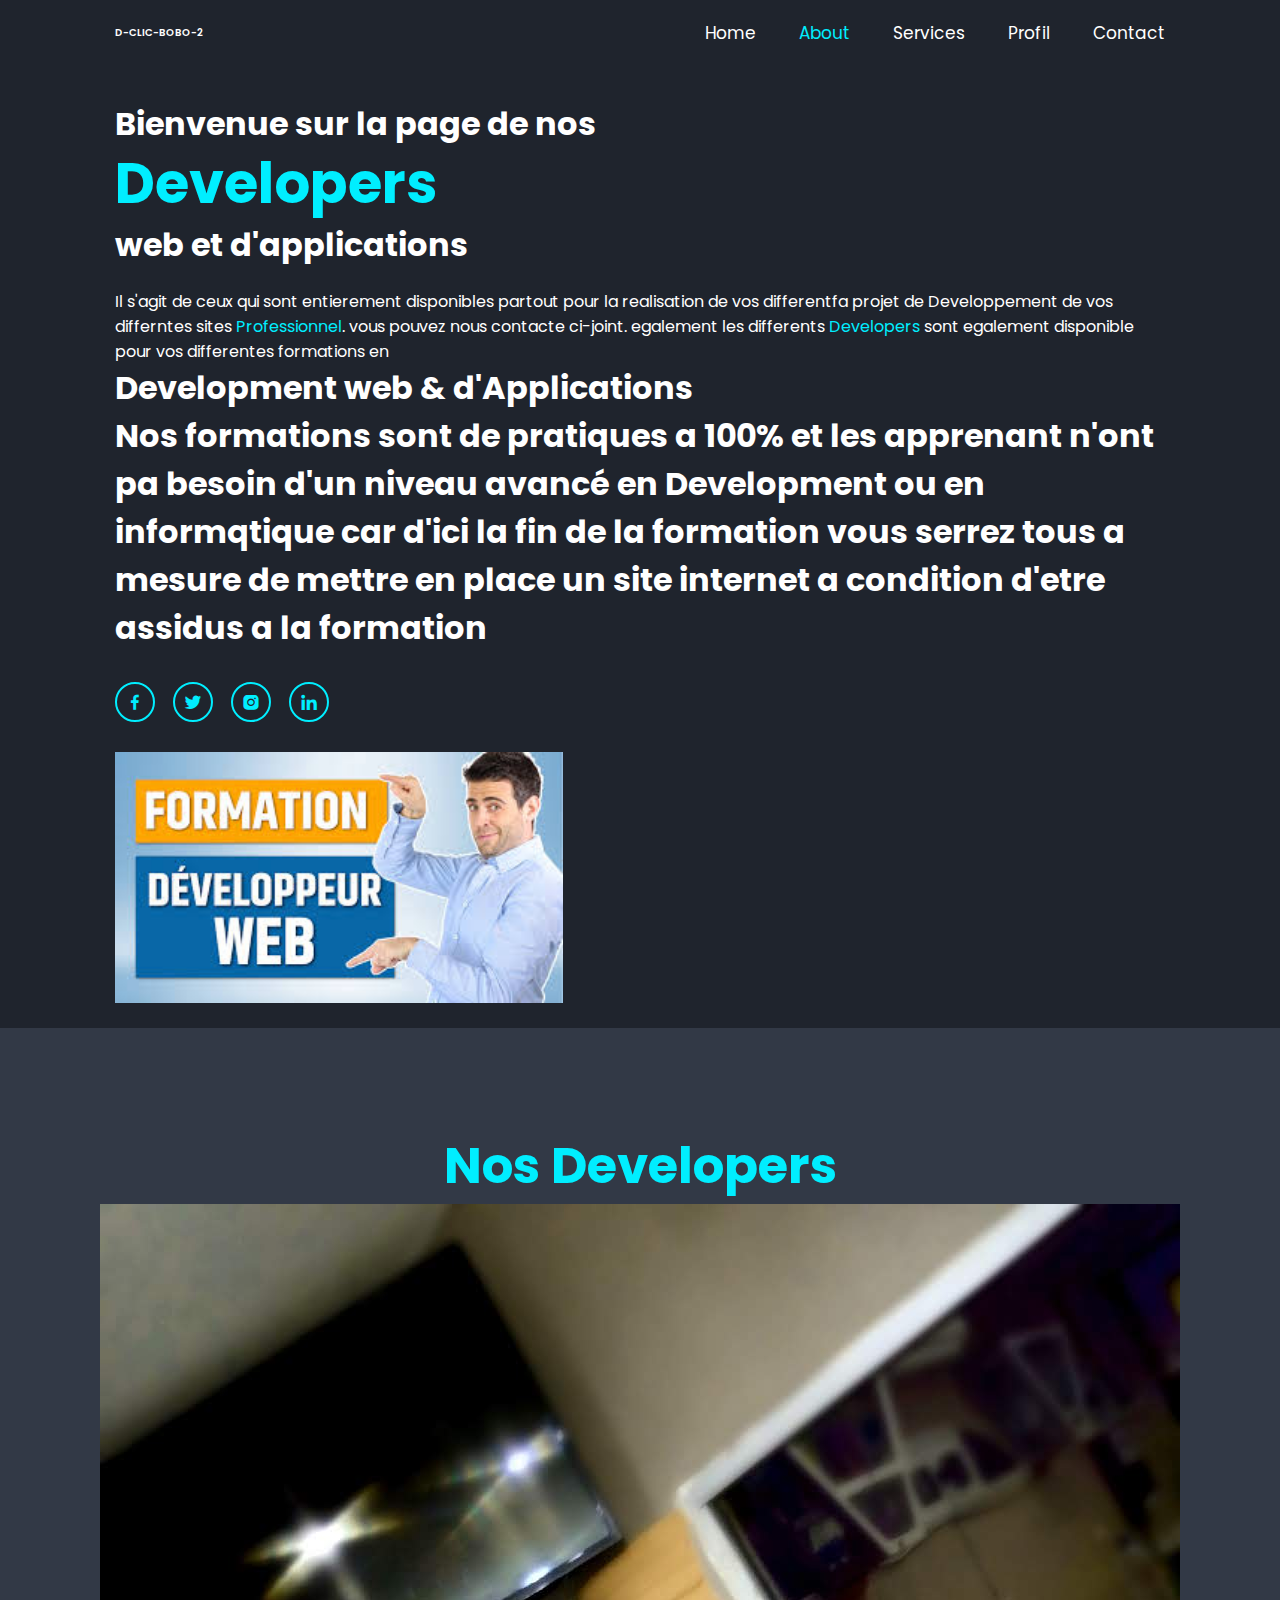
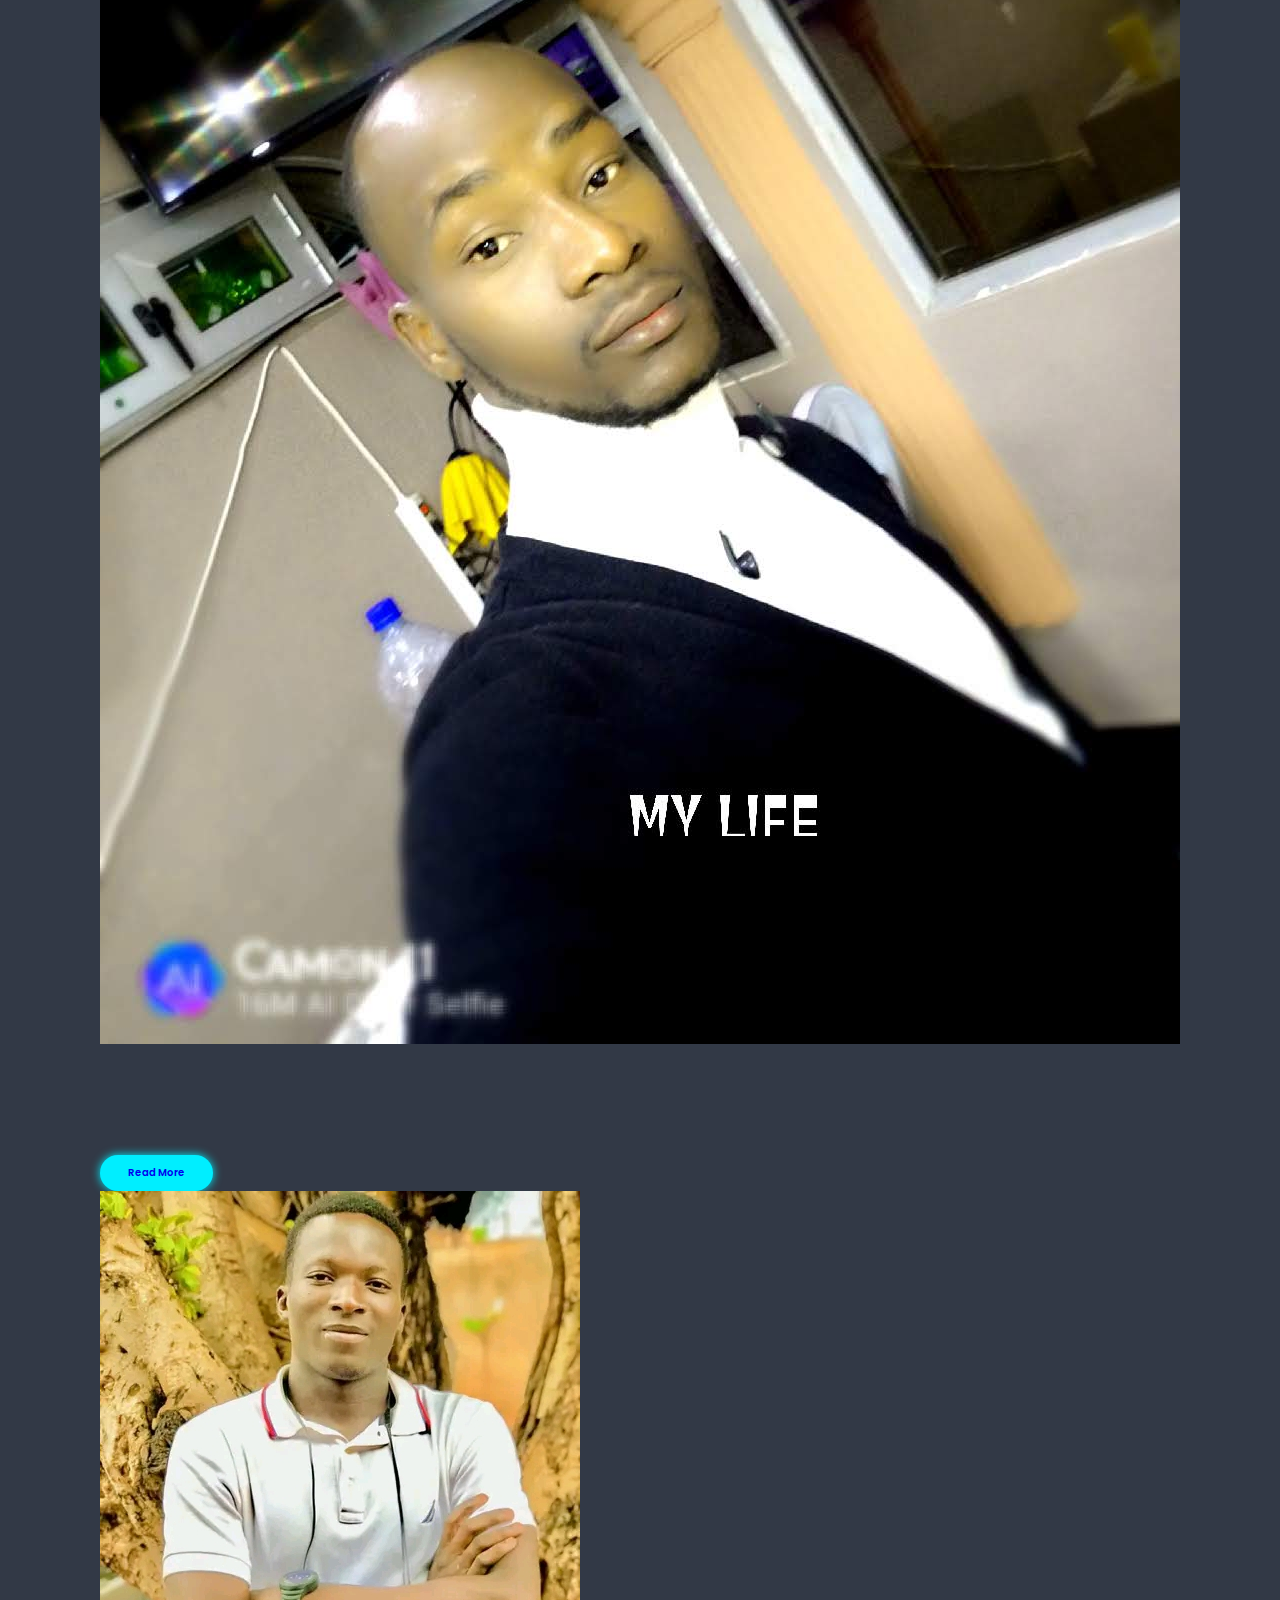
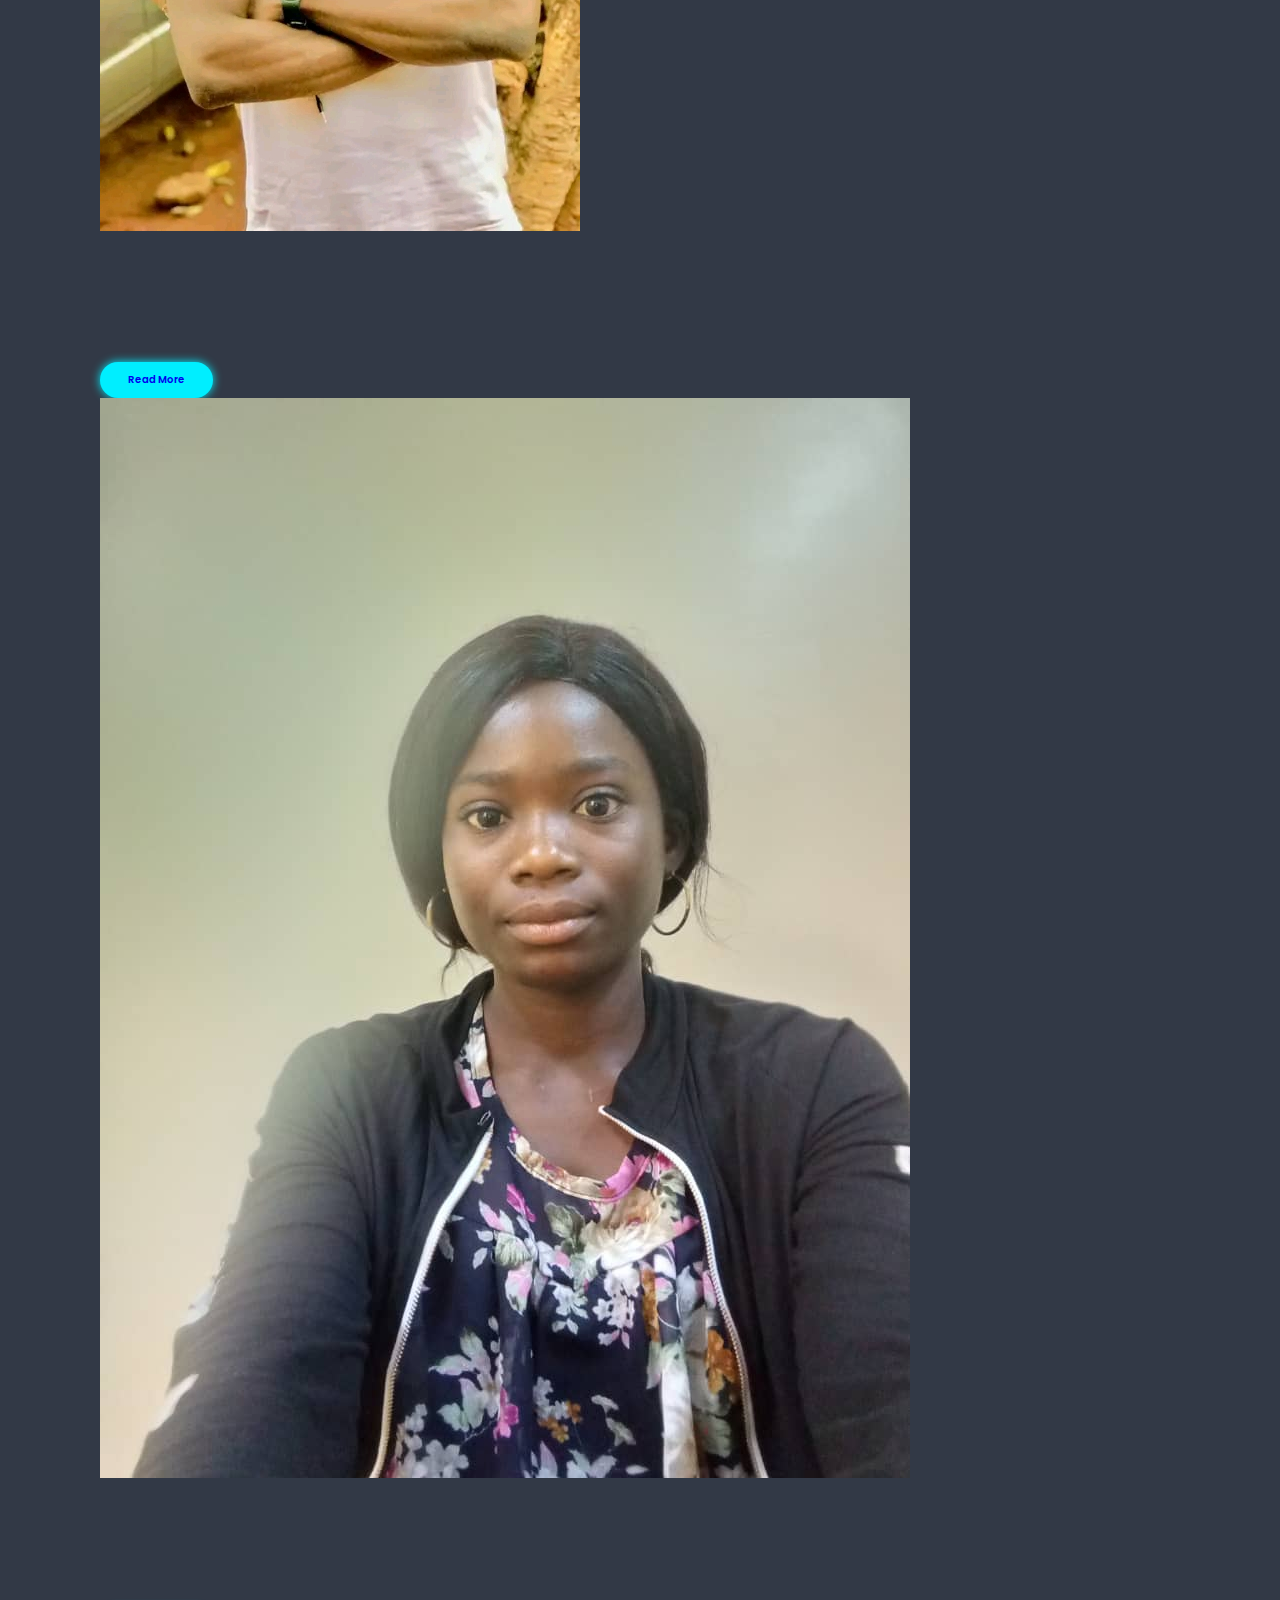
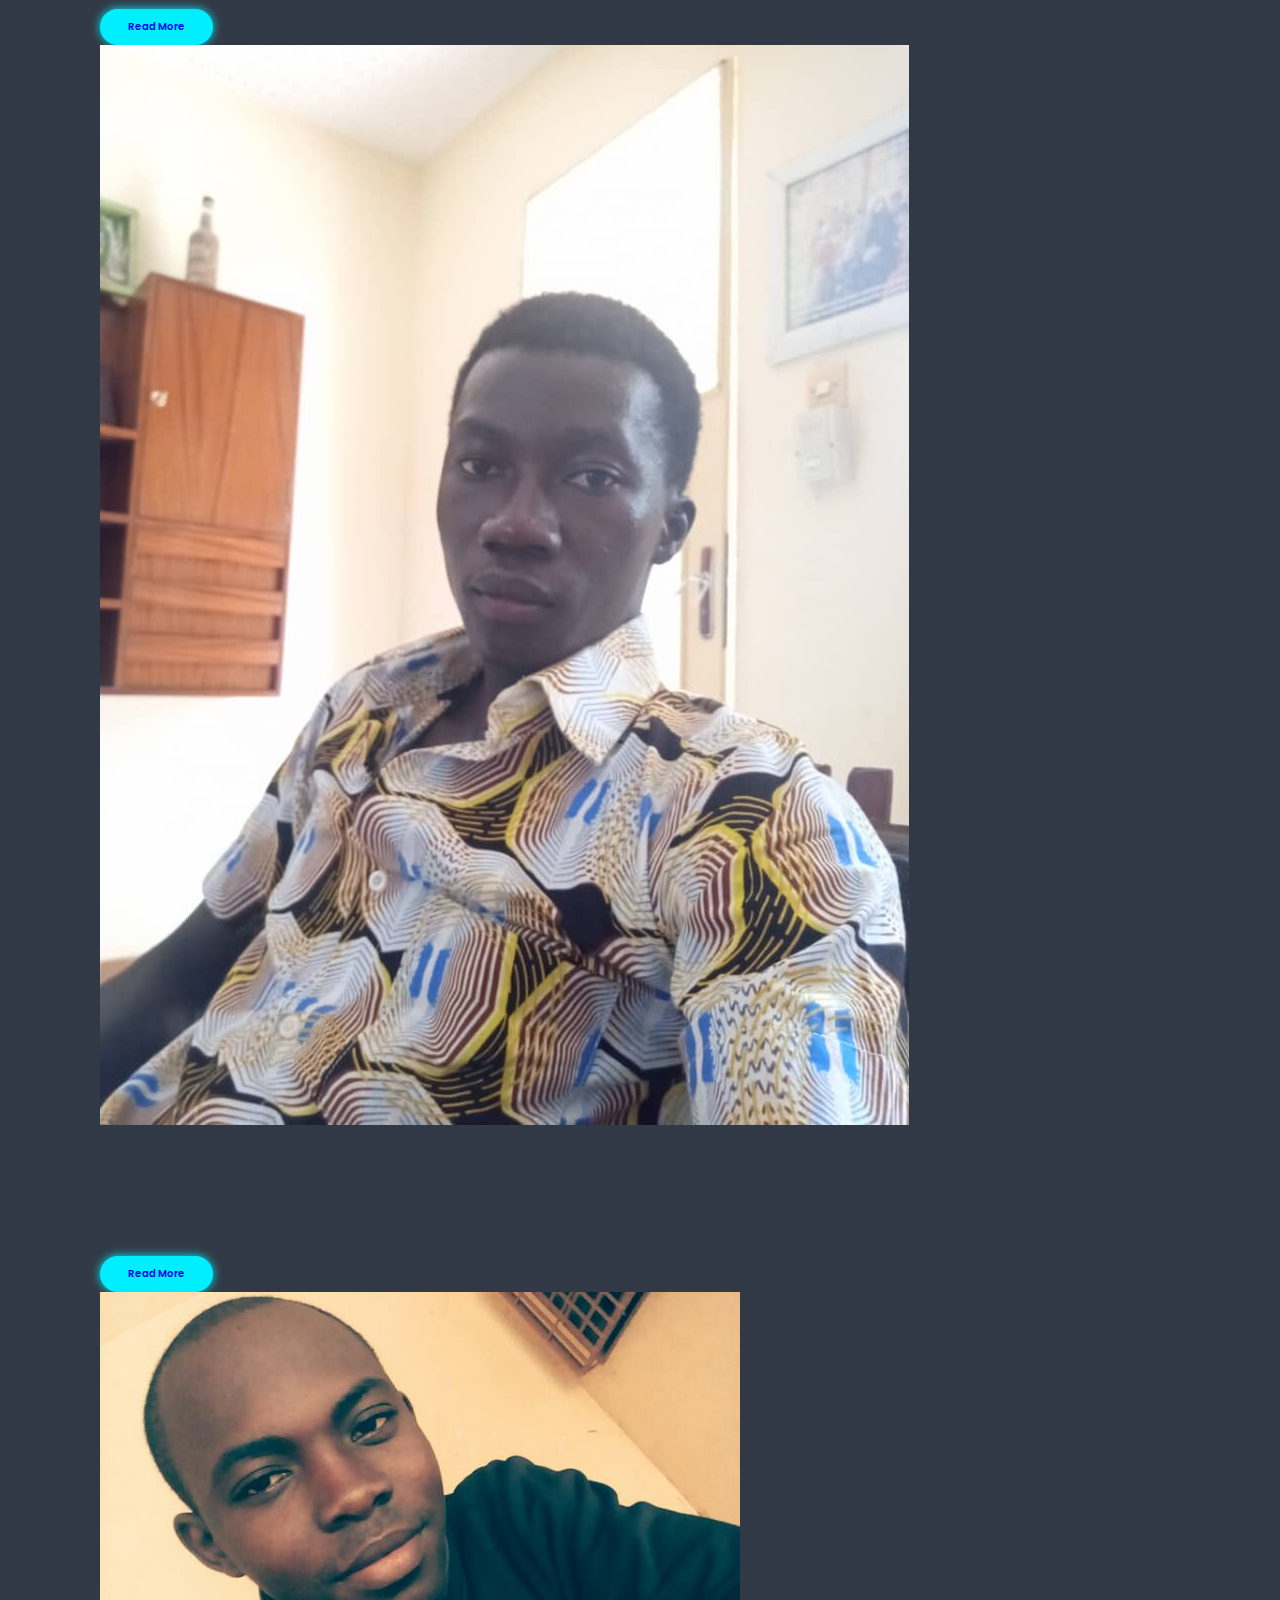
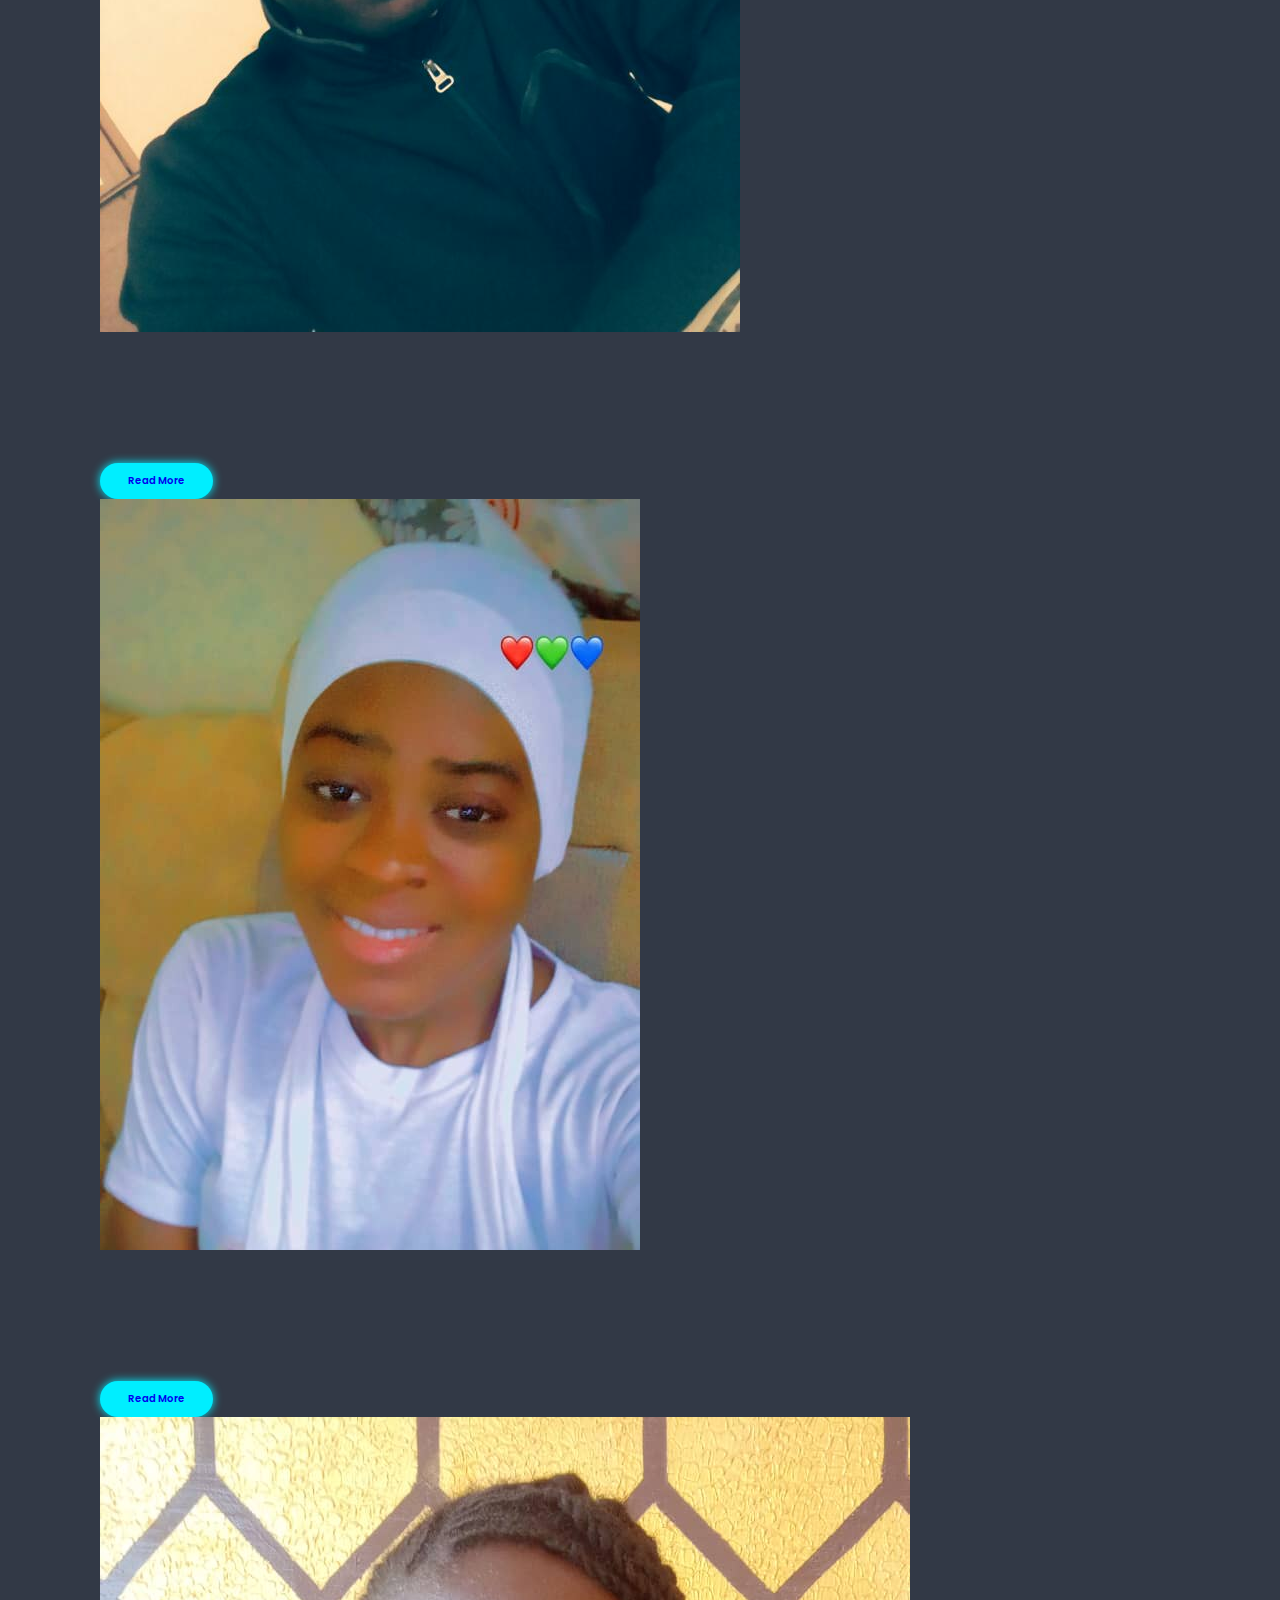
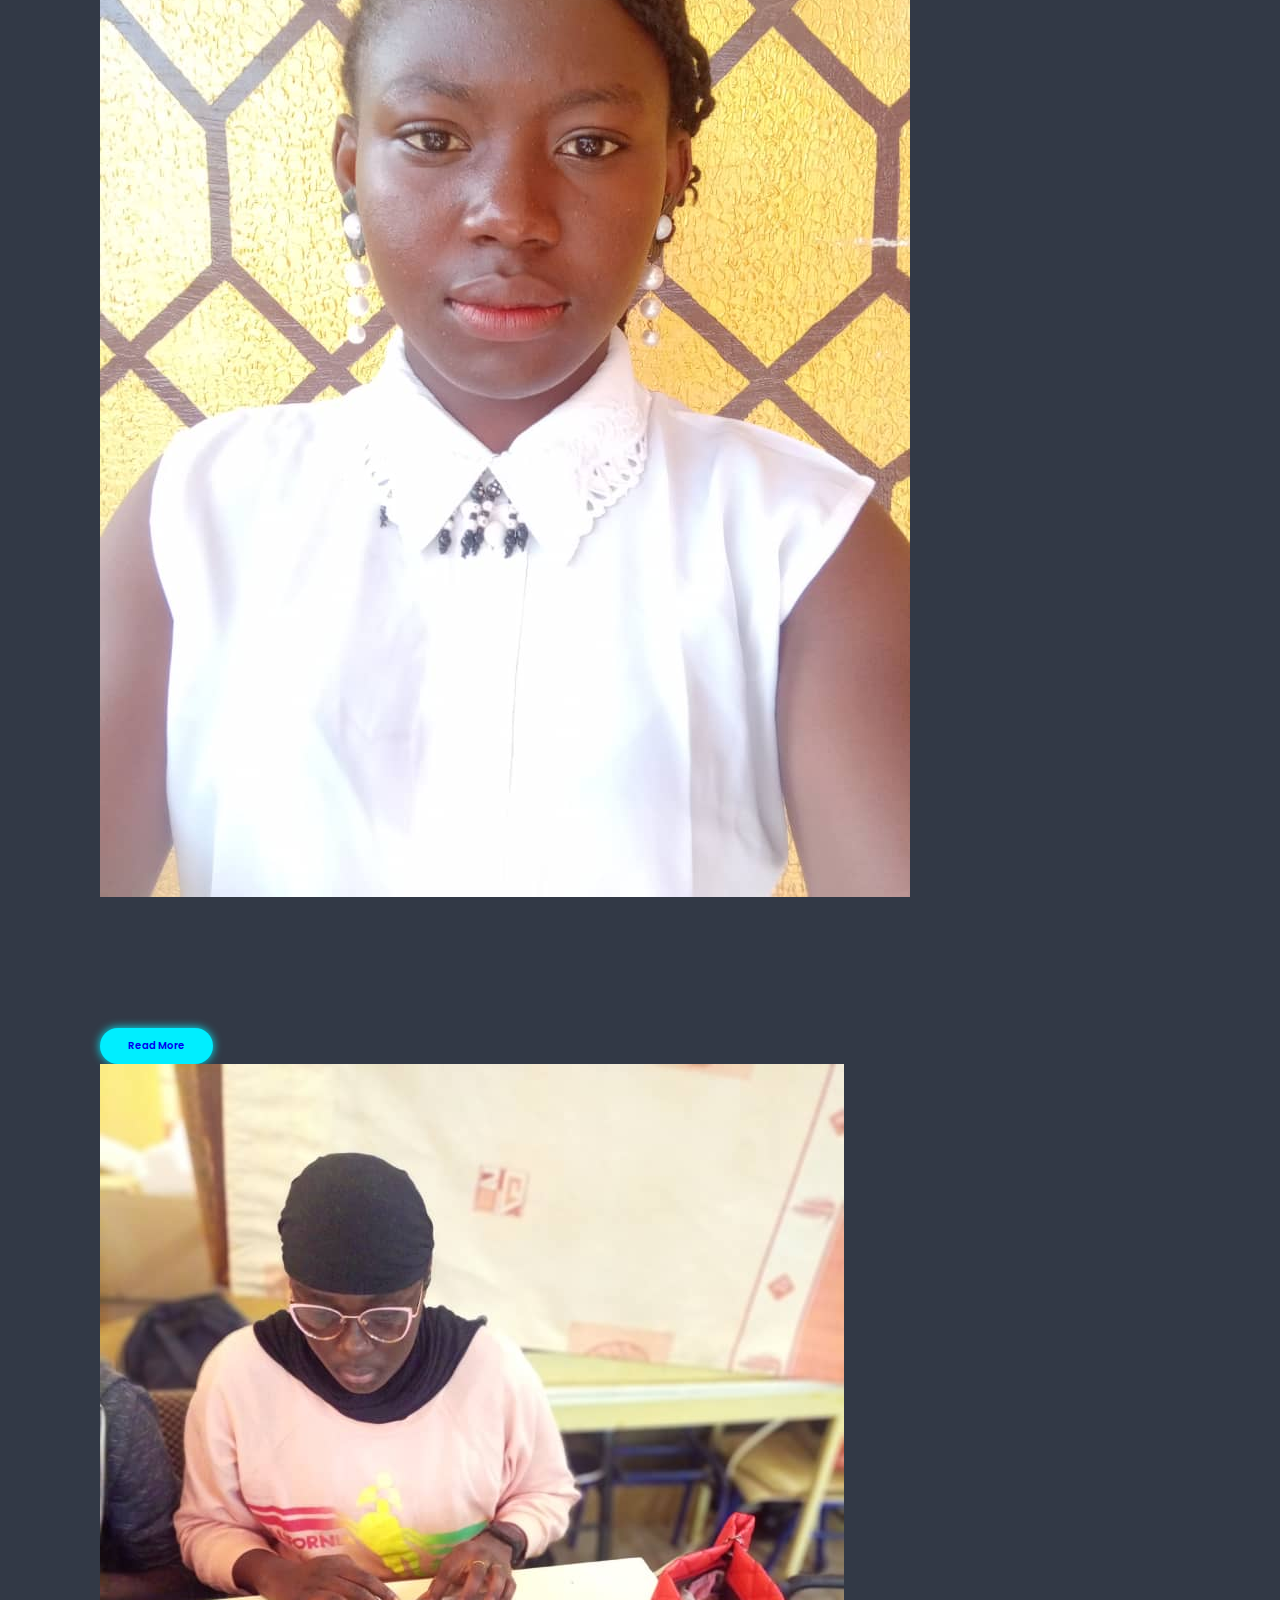
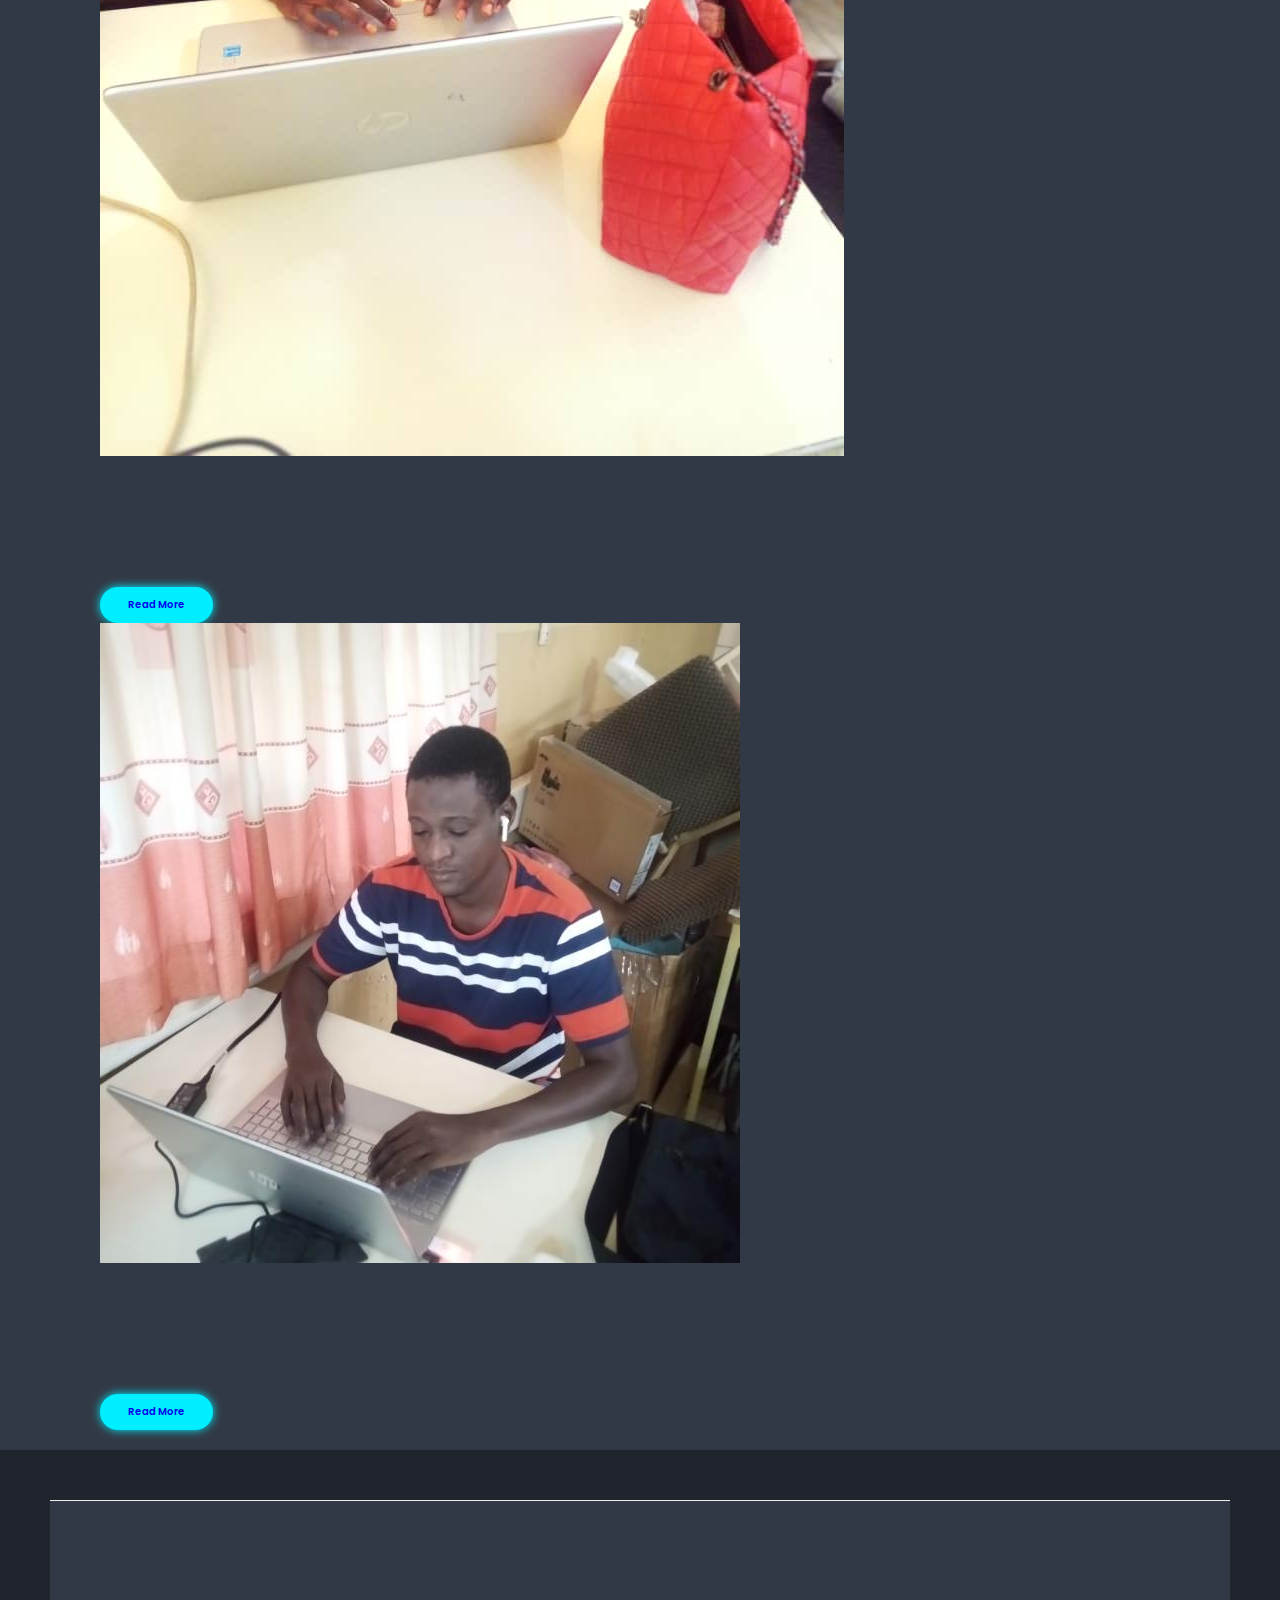
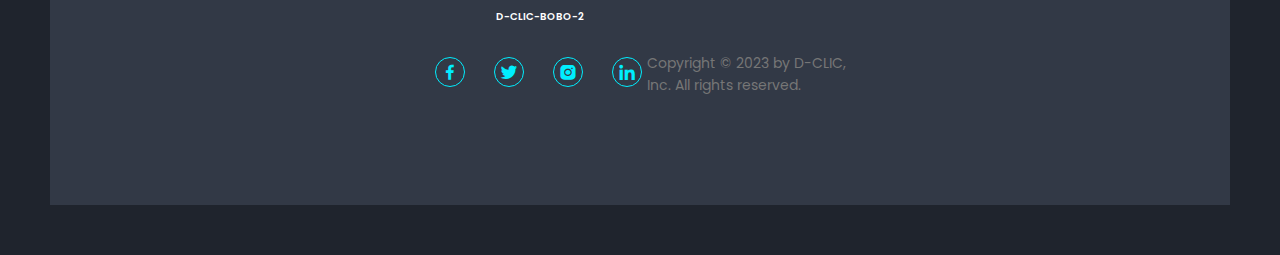
<file: About.html>
<!DOCTYPE html>
<html lang="en">
<head>
    <meta charset="UTF-8">
    <meta http-equiv="X-UA-Compatible" content="IE=edge">
    <meta name="viewport" content="width=device-width, initial-scale=1.0">
    <title>D-CLIC-BOBO-2</title>

    <!--lien bootstrap-->
    <link href="https://cdn.jsdelivr.net/npm/bootstrap@5.0.2/dist/css/bootstrap.min.css" 
    rel="stylesheet" integrity="sha384-EVSTQN3/azprG1Anm3QDgpJLIm9Nao0Yz1ztcQTwFspd3yD65VohhpuuCOmLASjC" crossorigin="anonymous">

    <!--box icons-->
    <link href="https://unpkg.com/boxicons@2.1.4/css/boxicons.min.css"  rel="stylesheet">

    <!--lien css-->
    <link rel="stylesheet" href="style.css">
</head>
<body>

    <!--header design-->
    <header class="header">
        <a href="#" class="logo">D-CLIC-BOBO-2</a>

        <i class="bx bx-menu" id="menu-icon"></i>

        <nav class="navbar">
            <a href="index.html">Home</a>
            <a href="./About.html" class="active">About</a>
            <a href="./Services.html">Services</a>
            <a href="./Profil.html">Profil</a>
            <a href="./Contact.html">Contact</a>  
        </nav>

    </header>
    <section class="concernant">
        <div class="home-content">
            <h3>Bienvenue sur la page de nos</h3>
            <h1><span>Developers</span></h1>
            <h3>web et d'applications</h3>
            <p>Il s'agit de ceux qui sont entierement disponibles partout pour la realisation de vos differentfa
                projet de Developpement de vos differntes sites <span>Professionnel</span>. vous pouvez nous contacte ci-joint.
                egalement les differents <span>Developers</span> sont egalement disponible pour vos differentes formations 
                en <h3>Development web & d'Applications</h3>
            </p>
            <h3>Nos formations sont de pratiques a 100% et les apprenant n'ont pa besoin d'un niveau avancé en Development ou en informqtique car d'ici la fin 
                de la formation vous serrez tous a mesure de mettre en place un site internet a condition d'etre assidus a la formation 
            </h3>
            <div class="social-media">
                <a href="#"><i class="bx bxl-facebook"></i></a>
                <a href="#"><i class="bx bxl-twitter"></i></a>
                <a href="#"><i class="bx bxl-instagram-alt"></i></a>
                <a href="#"><i class="bx bxl-linkedin"></i></a>
            </div>
        </div>

        <div class="home-img">
            <img src="imag3.jpg" alt="">
        </div>
    </section>

    <section class="about" id="about">
        <div>
            <h1 class="dev"><span><u>Nos Developers</u></span></h1>
            <div class="row row-cols-1 row-cols-md-3 g-4">
                <div class="col">
                  <div class="card h-100">
                    <img src="kiss-1.jpg" class="card-img-top" alt="...">
                    <div class="card-body">
                      <h5 class="card-title">Developer Full Stack</h5>
                      <p class="card-text">Lorem ipsum dolor sit amet consectetur adipisicing elit. Eveniet, pariatur,
                        officia laudantium sequi ratione, quaerat facere labore saepe exercitationem 
                        molestiae cum. Veritatis ipsa repellat facere, est quos accusantium? Et maiores 
                        alias quidem harum est excepturi, hic placeat, praesentium recusandae veritatis 
                        laboriosam dolore, fugiat dolorem ab! Magni.</p>
                    <a href="#" class="btn">Read More</a>
                    </div>
                  </div>
                </div>
                <div class="col">
                  <div class="card h-100">
                    <img src="S.A.jpg" class="card-img-top" alt="...">
                    <div class="card-body">
                      <h5 class="card-title">Developer Backend</h5>
                      <p class="card-text">Developer Full Stack</h5>
                        <p class="card-text">Lorem ipsum dolor sit amet consectetur adipisicing elit. Eveniet, pariatur,
                          officia laudantium sequi ratione, quaerat facere labore saepe exercitationem 
                          molestiae cum. Veritatis ipsa repellat facere, est quos accusantium? Et maiores 
                          alias quidem harum est excepturi, hic placeat, praesentium recusandae veritatis 
                          laboriosam dolore, fugiat dolorem ab! Magni.</p>
                      <a href="#" class="btn">Read More</a>
                    </div>
                  </div>
                </div>
                <div class="col">
                  <div class="card h-100">
                    <img src="bvnu.jpg" class="card-img-top" alt="...">
                    <div class="card-body">
                      <h5 class="card-title">Developer Frontend</h5>
                      <p class="card-text">Developer Full Stack</h5>
                        <p class="card-text">Lorem ipsum dolor sit amet consectetur adipisicing elit. Eveniet, pariatur,
                          officia laudantium sequi ratione, quaerat facere labore saepe exercitationem 
                          molestiae cum. Veritatis ipsa repellat facere, est quos accusantium? Et maiores 
                          alias quidem harum est excepturi, hic placeat, praesentium recusandae veritatis 
                          laboriosam dolore, fugiat dolorem ab! Magni.</p>
                      <a href="#" class="btn">Read More</a>
                    </div>
                  </div>
                </div>
                <div class="col">
                  <div class="card h-100">
                    <img src="batio.jpg" class="card-img-top" alt="...">
                    <div class="card-body">
                      <h5 class="card-title">Developer Frontend</h5>
                      <p class="card-text">Developer Full Stack</h5>
                        <p class="card-text">Lorem ipsum dolor sit amet consectetur adipisicing elit. Eveniet, pariatur,
                          officia laudantium sequi ratione, quaerat facere labore saepe exercitationem 
                          molestiae cum. Veritatis ipsa repellat facere, est quos accusantium? Et maiores 
                          alias quidem harum est excepturi, hic placeat, praesentium recusandae veritatis 
                          laboriosam dolore, fugiat dolorem ab! Magni.</p>
                      <a href="#" class="btn">Read More</a>
                    </div>
                  </div>
                </div>
                <div class="col">
                  <div class="card h-100">
                    <img src="Lazare.jpg" class="card-img-top" alt="...">
                    <div class="card-body">
                      <h5 class="card-title">Developer Backend</h5>
                      <p class="card-text">Developer Full Stack</h5>
                        <p class="card-text">Lorem ipsum dolor sit amet consectetur adipisicing elit. Eveniet, pariatur,
                          officia laudantium sequi ratione, quaerat facere labore saepe exercitationem 
                          molestiae cum. Veritatis ipsa repellat facere, est quos accusantium? Et maiores 
                          alias quidem harum est excepturi, hic placeat, praesentium recusandae veritatis 
                          laboriosam dolore, fugiat dolorem ab! Magni.</p>
                      <a href="#" class="btn">Read More</a>
                    </div>
                  </div>
                </div>
                <div class="col">
                  <div class="card h-100">
                    <img src="sami1.jpg" class="card-img-top" alt="...">
                    <div class="card-body">
                      <h5 class="card-title">Developer Frontend</h5>
                      <p class="card-text">Developer Full Stack</h5>
                        <p class="card-text">Lorem ipsum dolor sit amet consectetur adipisicing elit. Eveniet, pariatur,
                          officia laudantium sequi ratione, quaerat facere labore saepe exercitationem 
                          molestiae cum. Veritatis ipsa repellat facere, est quos accusantium? Et maiores 
                          alias quidem harum est excepturi, hic placeat, praesentium recusandae veritatis 
                          laboriosam dolore, fugiat dolorem ab! Magni.</p>
                      <a href="#" class="btn">Read More</a>
                    </div>
                  </div>
                </div>
                <div class="col">
                  <div class="card h-100">
                    <img src="astr.jpg" class="card-img-top" alt="...">
                    <div class="card-body">
                      <h5 class="card-title">Developer Frontend</h5>
                      <p class="card-text">Developer Full Stack</h5>
                        <p class="card-text">Lorem ipsum dolor sit amet consectetur adipisicing elit. Eveniet, pariatur,
                          officia laudantium sequi ratione, quaerat facere labore saepe exercitationem 
                          molestiae cum. Veritatis ipsa repellat facere, est quos accusantium? Et maiores 
                          alias quidem harum est excepturi, hic placeat, praesentium recusandae veritatis 
                          laboriosam dolore, fugiat dolorem ab! Magni.</p>
                      <a href="#" class="btn">Read More</a>
                    </div>
                  </div>
                </div>
                <div class="col">
                  <div class="card h-100">
                    <img src="kev.jpg" class="card-img-top" alt="...">
                    <div class="card-body">
                      <h5 class="card-title">Developer Frontend</h5>
                      <p class="card-text">Developer Full Stack</h5>
                        <p class="card-text">Lorem ipsum dolor sit amet consectetur adipisicing elit. Eveniet, pariatur,
                          officia laudantium sequi ratione, quaerat facere labore saepe exercitationem 
                          molestiae cum. Veritatis ipsa repellat facere, est quos accusantium? Et maiores 
                          alias quidem harum est excepturi, hic placeat, praesentium recusandae veritatis 
                          laboriosam dolore, fugiat dolorem ab! Magni.</p>
                      <a href="#" class="btn">Read More</a>
                    </div>
                  </div>
                </div>
                <div class="col">
                  <div class="card h-100">
                    <img src="dia.jpg" class="card-img-top" alt="...">
                    <div class="card-body">
                      <h5 class="card-title">Developer Frontend</h5>
                      <p class="card-text">Developer Full Stack</h5>
                        <p class="card-text">Lorem ipsum dolor sit amet consectetur adipisicing elit. Eveniet, pariatur,
                          officia laudantium sequi ratione, quaerat facere labore saepe exercitationem 
                          molestiae cum. Veritatis ipsa repellat facere, est quos accusantium? Et maiores 
                          alias quidem harum est excepturi, hic placeat, praesentium recusandae veritatis 
                          laboriosam dolore, fugiat dolorem ab! Magni.</p>
                      <a href="#" class="btn">Read More</a>
                    </div>
                  </div>
                </div>
              </div>
        </div>
        

    </section>

    <footer class="footer">
        <div class="container-foot">
            <div>
                <a href="#" class="logo">D-CLIC-BOBO-2</a>
                <ul class="social-links">
                    <li>
                      <a class="footer-link" href="#"
                        ><i class="bx bxl-facebook"></i></a>
                    </li>
                    <li>
                      <a class="footer-link" href="#"
                        ><i class="bx bxl-twitter"></i></a>
                    </li>
                    <li>
                      <a class="footer-link" href="#"
                        ><i class="bx bxl-instagram-alt"></i></a>
                    </li>
                    <li>
                      <a class="footer-link" href="#"
                        ><i class="bx bxl-linkedin"></i></a>
                    </li>
                </ul>
            </div>
            <p class="copyright">
                Copyright &copy; 2023 by D-CLIC,<br> Inc. All rights reserved.
              </p>
        </div>
    </footer>
    
    <script src="style.css"></script>
</body>
</html>
</file>
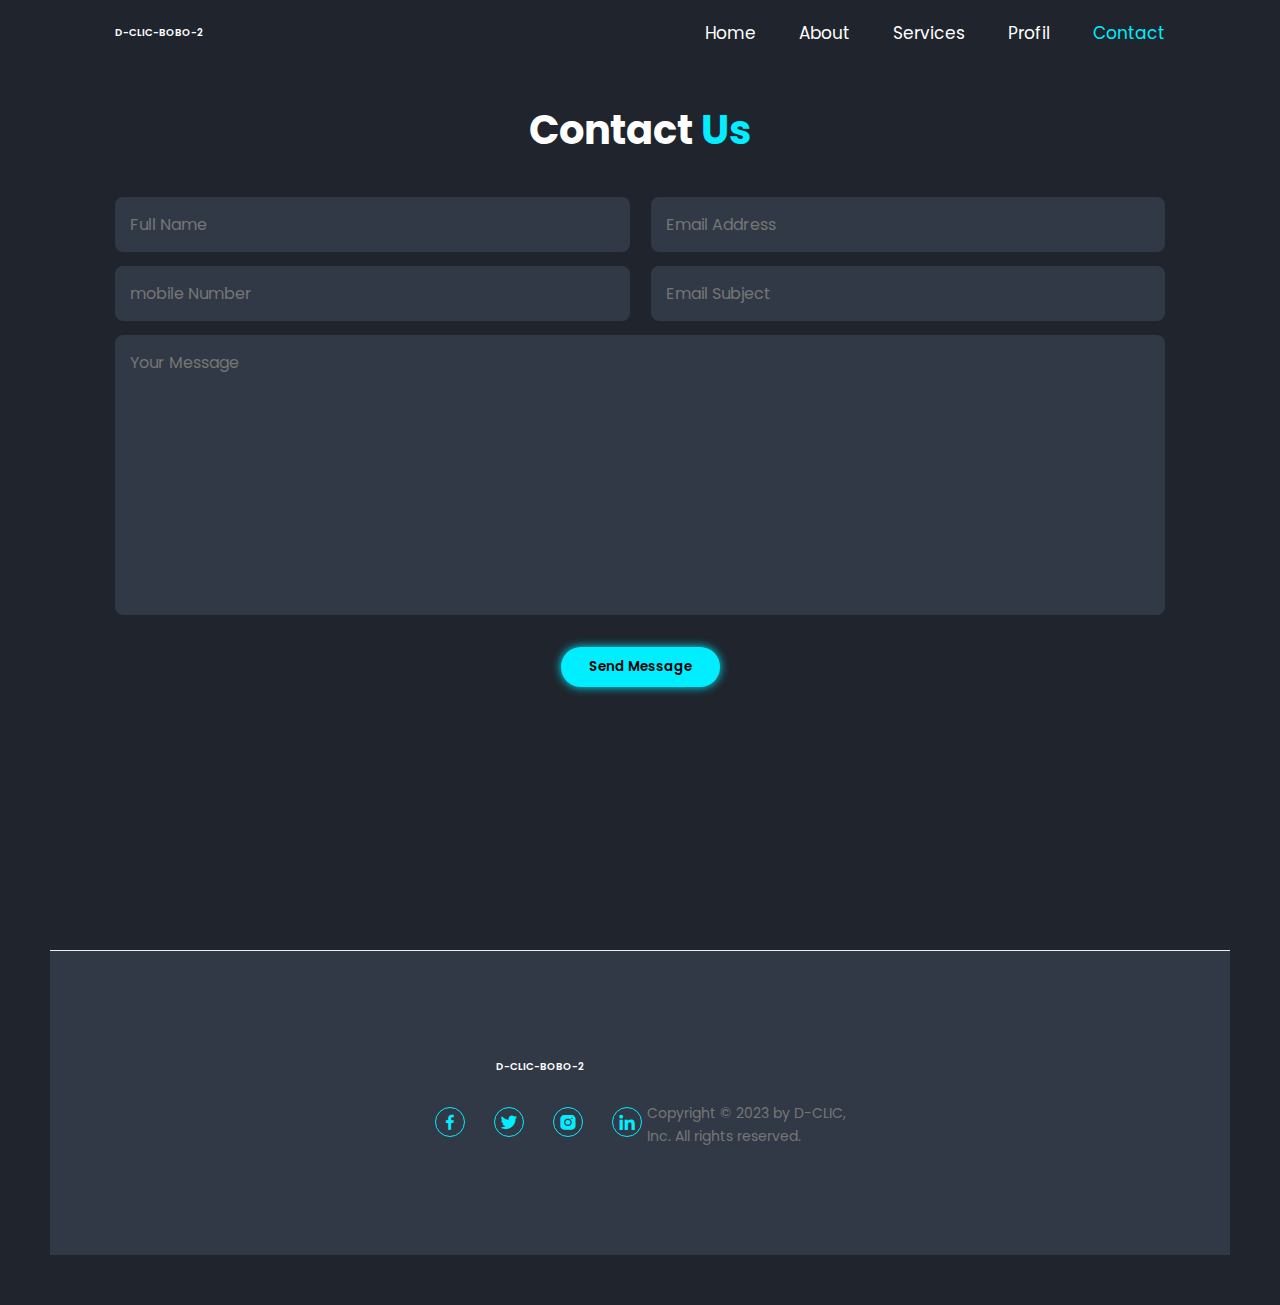
<file: Contact.html>
<!DOCTYPE html>
<html lang="en">
<head>
    <meta charset="UTF-8">
    <meta http-equiv="X-UA-Compatible" content="IE=edge">
    <meta name="viewport" content="width=device-width, initial-scale=1.0">
    <title>D-CLIC-BOBO-2</title>

    <!--box icons-->
    <link href="https://unpkg.com/boxicons@2.1.4/css/boxicons.min.css"  rel="stylesheet">

    <!--lien css-->
    <link rel="stylesheet" href="style.css">
</head>
<body>

    <!--header design-->
    <header class="header">
        <a href="#" class="logo">D-CLIC-BOBO-2</a>

        <i class="bx bx-menu" id="menu-icon"></i>

        <nav class="navbar">
            <a href="index.html">Home</a>
            <a href="./About.html">About</a>
            <a href="./Services.html">Services</a>
            <a href="./Profil.html">Profil</a>
            <a href="./Contact.html" class="active">Contact</a>  
        </nav>

    </header>

    <!--section contact section design-->
    <section class="contact" id="contact">
        <h2 class="headin">Contact <span>Us</span></h2>

        <form action="#">
            <div class="input-box">
                <input type="text" placeholder="Full Name">
                <input type="email" placeholder="Email Address">
            </div>

            <div class="input-box">
                <input type="number" placeholder="mobile Number">
                <input type="text" placeholder="Email Subject">
            </div>
            <textarea name="" id="" cols="30" rows="10" placeholder="Your Message"></textarea>
            <input type="submit" value="Send Message" class="btn">
        </form>
    </section>

    <footer class="footer">
        <div class="container-foot">
            <div>
                <a href="#" class="logo">D-CLIC-BOBO-2</a>
                <ul class="social-links">
                    <li>
                      <a class="footer-link" href="#"
                        ><i class="bx bxl-facebook"></i></a>
                    </li>
                    <li>
                      <a class="footer-link" href="#"
                        ><i class="bx bxl-twitter"></i></a>
                    </li>
                    <li>
                      <a class="footer-link" href="#"
                        ><i class="bx bxl-instagram-alt"></i></a>
                    </li>
                    <li>
                      <a class="footer-link" href="#"
                        ><i class="bx bxl-linkedin"></i></a>
                    </li>
                </ul>
            </div>
            <p class="copyright">
                Copyright &copy; 2023 by D-CLIC,<br> Inc. All rights reserved.
              </p>
        </div>
    </footer>
    
    <script src="style.css"></script>
</body>
</html>
</file>
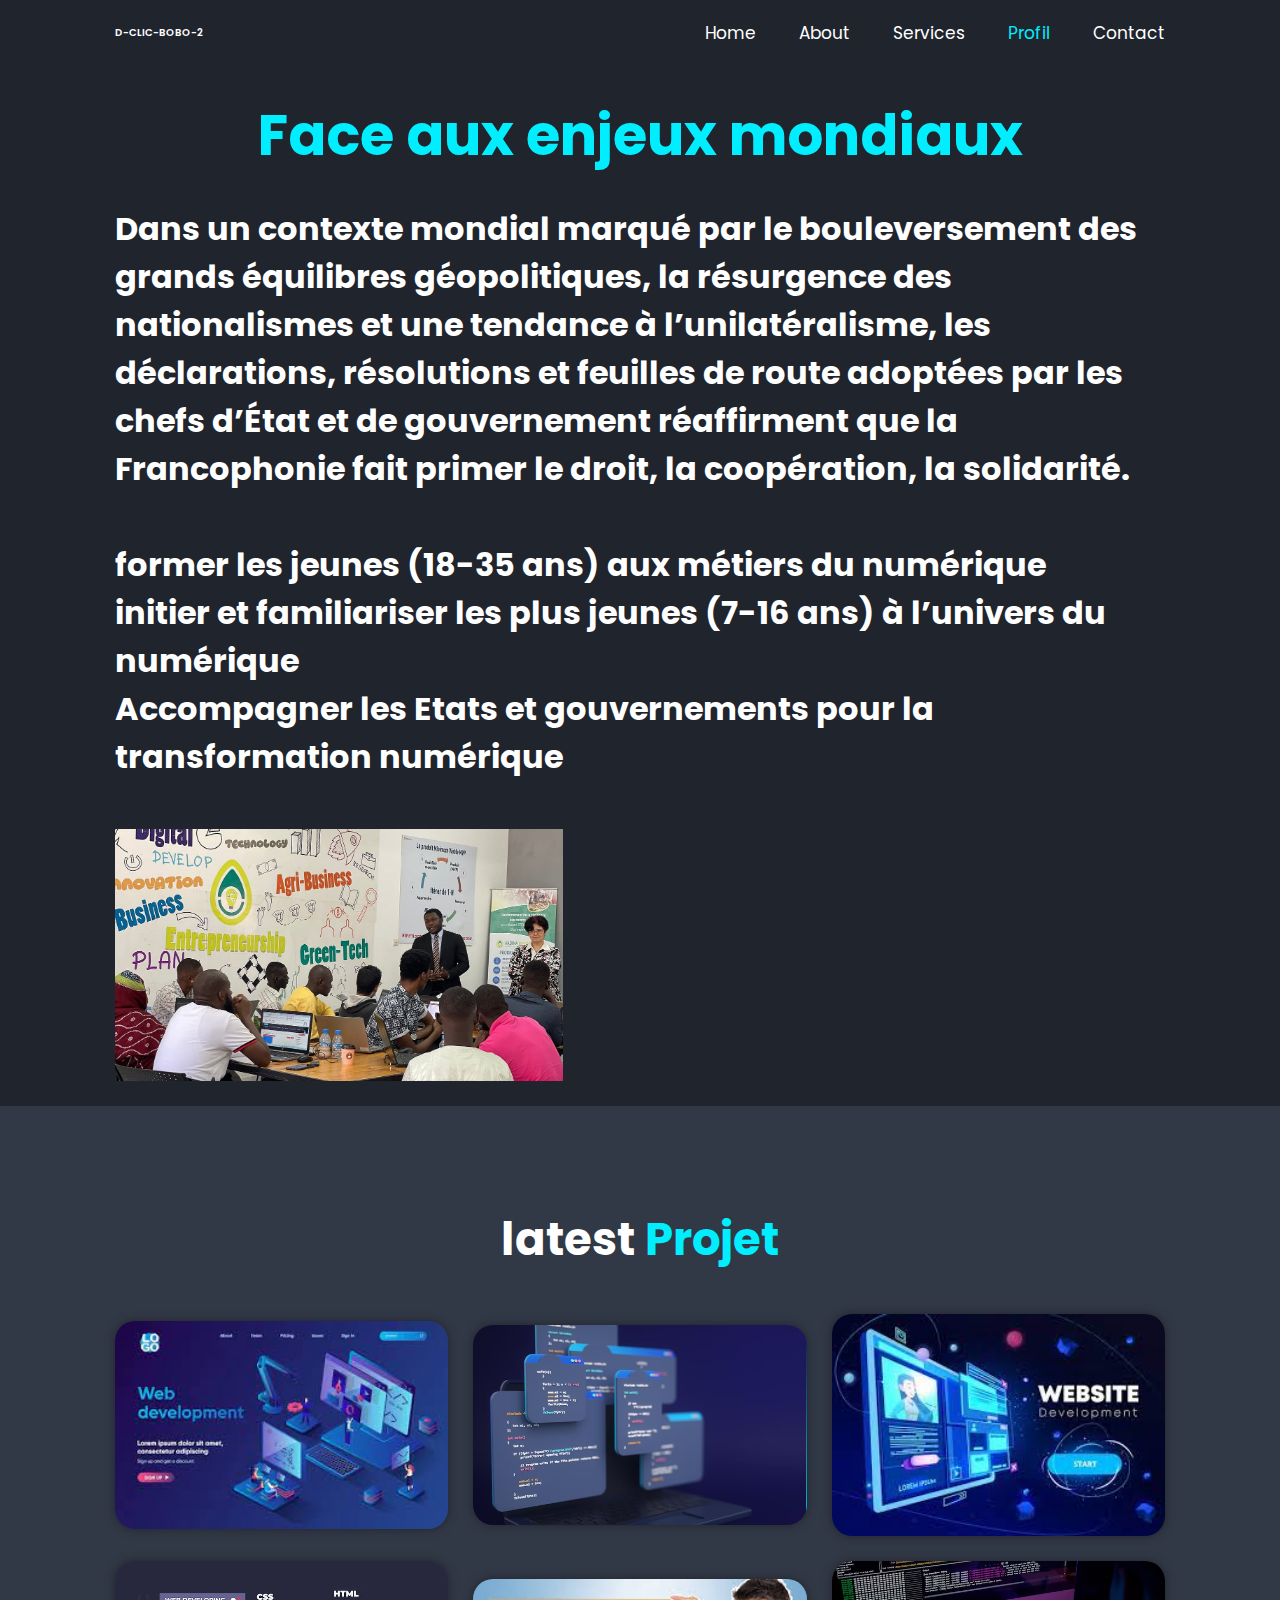
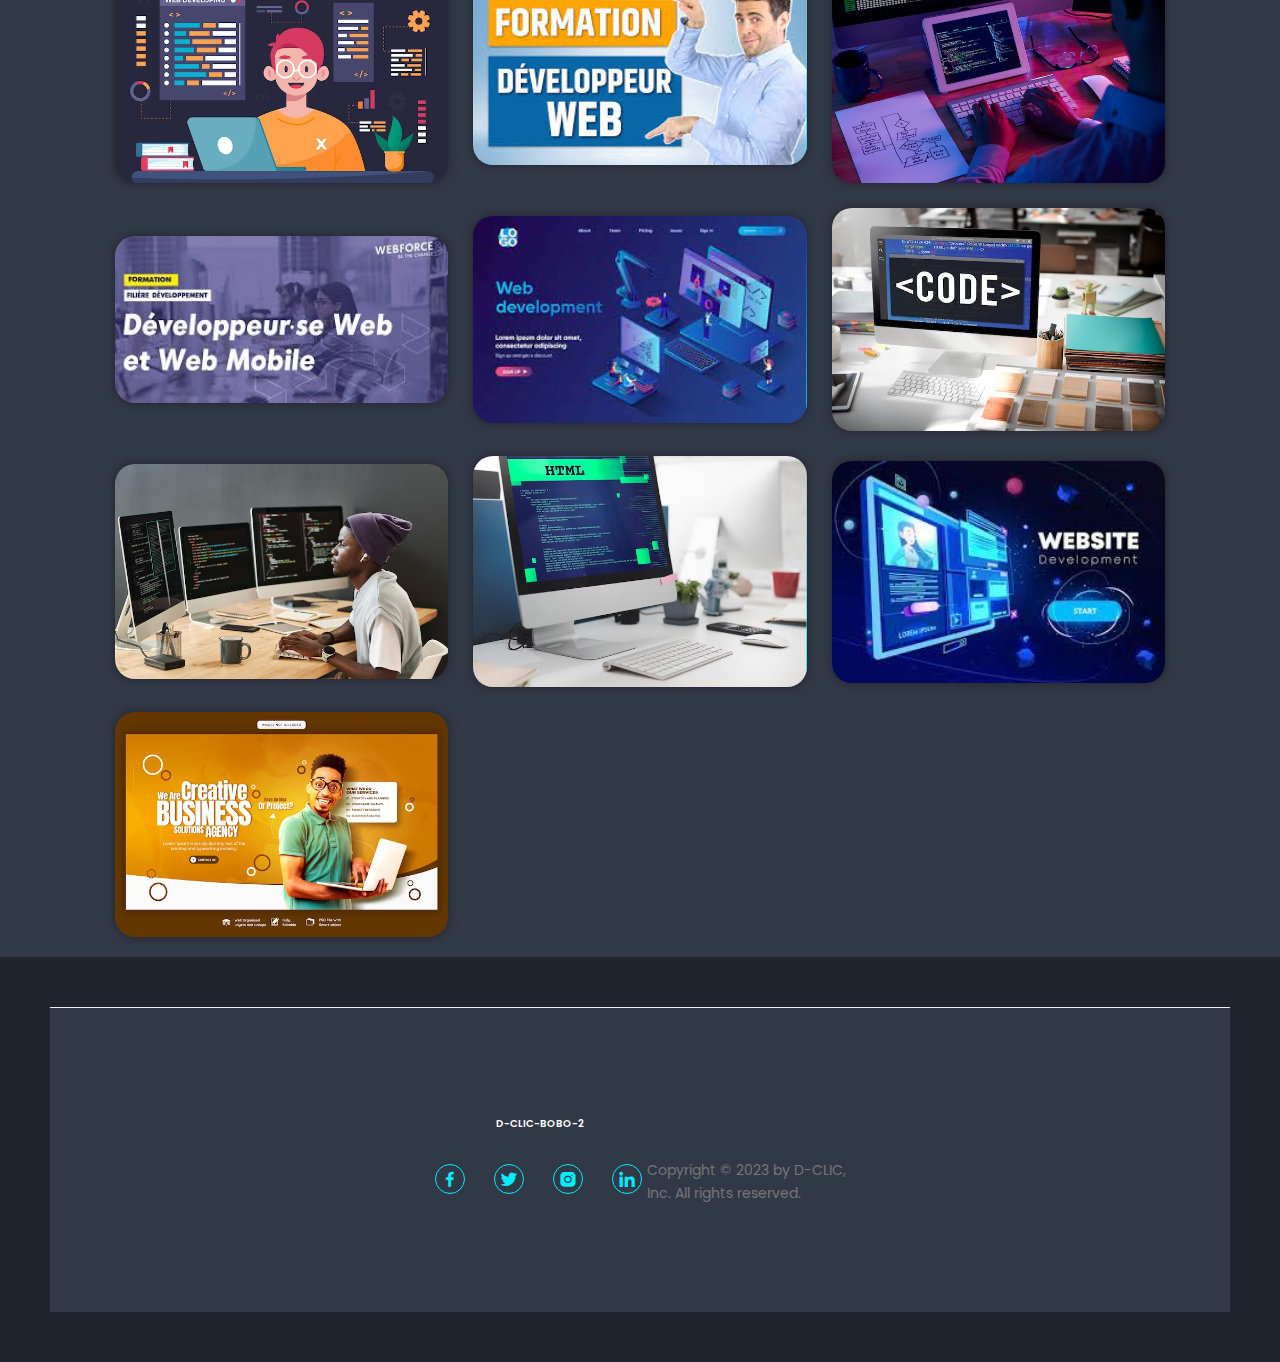
<file: Profil.html>
<!DOCTYPE html>
<html lang="en">
<head>
    <meta charset="UTF-8">
    <meta http-equiv="X-UA-Compatible" content="IE=edge">
    <meta name="viewport" content="width=device-width, initial-scale=1.0">
    <title>D-CLIC-BOBO-2</title>

    <!--box icons-->
    <link href="https://unpkg.com/boxicons@2.1.4/css/boxicons.min.css"  rel="stylesheet">

    <!--lien css-->
    <link rel="stylesheet" href="style.css">
</head>
<body>

    <!--header design-->
    <header class="header">
        <a href="#" class="logo">D-CLIC-BOBO-2</a>

        <i class="bx bx-menu" id="menu-icon"></i>

        <nav class="navbar">
            <a href="index.html">Home</a>
            <a href="./About.html">About</a>
            <a href="./Services.html">Services</a>
            <a href="./Profil.html" class="active">Profil</a>
            <a href="./Contact.html">Contact</a>  
        </nav>

    </header>

    <!--profil section design-->
    <section class="home-profil">
        <h1 class="centre">Face aux enjeux mondiaux</h1><br><br>
        <h3>
            Dans un contexte mondial marqué par le bouleversement
            des grands équilibres géopolitiques, la résurgence des nationalismes et une tendance à l’unilatéralisme, 
            les déclarations, résolutions et feuilles de route adoptées par les chefs d’État et de gouvernement réaffirment 
            que la Francophonie fait primer le droit, la coopération, la solidarité. <br><br>
            <ol>former les jeunes (18-35 ans) aux métiers du numérique</ol>
            <ol>initier et familiariser les plus jeunes (7-16 ans) à l’univers du numérique</ol>
            <ol>Accompagner les Etats et gouvernements pour la transformation numérique</ol>
        </h3><br><br><br>

        <div class="home-img">
            <img src="Une.jpg" alt="">
        </div>
    </section>
    <section class="profil" id="profil">
        <h2 class="heading">latest <span>Projet</span></h2>

        <div class="profil-container">
            <div class="profil-box">
                <img src="imag1.jpg" alt="">
                <div class="profil-layer">
                    <h4>Web Design</h4>
                    <p>Lorem ipsum dolor sit amet consectetur adipisicing elit. Cumque, architecto!</p>
                    <a href="#"><i class="bx bx-link-external"></i></a>
                </div>
            </div>

            <div class="profil-box">
                <img src="conception.avif" alt="">
                <div class="profil-layer">
                    <h4>Web Design</h4>
                    <p>Lorem ipsum dolor sit amet consectetur adipisicing elit. Cumque, architecto!</p>
                    <a href="#"><i class="bx bx-link-external"></i></a>
                </div>
            </div>

            <div class="profil-box">
                <img src="imag2.jpg" alt="">
                <div class="profil-layer">
                    <h4>Web Design</h4>
                    <p>Lorem ipsum dolor sit amet consectetur adipisicing elit. Cumque, architecto!</p>
                    <a href="#"><i class="bx bx-link-external"></i></a>
                </div>
            </div>

            <div class="profil-box">
                <img src="dessins.avif" alt="">
                <div class="profil-layer">
                    <h4>Web Design</h4>
                    <p>Lorem ipsum dolor sit amet consectetur adipisicing elit. Cumque, architecto!</p>
                    <a href="#"><i class="bx bx-link-external"></i></a>
                </div>
            </div>

            <div class="profil-box">
                <img src="imag3.jpg" alt="">
                <div class="profil-layer">
                    <h4>Web Design</h4>
                    <p>Lorem ipsum dolor sit amet consectetur adipisicing elit. Cumque, architecto!</p>
                    <a href="#"><i class="bx bx-link-external"></i></a>
                </div>
            </div>

            <div class="profil-box">
                <img src="designe.avif" alt="">
                <div class="profil-layer">
                    <h4>Web Design</h4>
                    <p>Lorem ipsum dolor sit amet consectetur adipisicing elit. Cumque, architecto!</p>
                    <a href="#"><i class="bx bx-link-external"></i></a>
                </div>
            </div>

            <div class="profil-box">
                <img src="imag4.jpg" alt="">
                <div class="profil-layer">
                    <h4>Web Design</h4>
                    <p>Lorem ipsum dolor sit amet consectetur adipisicing elit. Cumque, architecto!</p>
                    <a href="#"><i class="bx bx-link-external"></i></a>
                </div>
            </div>

            <div class="profil-box">
                <img src="imag1.jpg" alt="">
                <div class="profil-layer">
                    <h4>Web Design</h4>
                    <p>Lorem ipsum dolor sit amet consectetur adipisicing elit. Cumque, architecto!</p>
                    <a href="#"><i class="bx bx-link-external"></i></a>
                </div>
            </div>

            <div class="profil-box">
                <img src="code.avif" alt="">
                <div class="profil-layer">
                    <h4>Web Design</h4>
                    <p>Lorem ipsum dolor sit amet consectetur adipisicing elit. Cumque, architecto!</p>
                    <a href="#"><i class="bx bx-link-external"></i></a>
                </div>
            </div>

            <div class="profil-box">
                <img src="proo.avif" alt="">
                <div class="profil-layer">
                    <h4>Web Design</h4>
                    <p>Lorem ipsum dolor sit amet consectetur adipisicing elit. Cumque, architecto!</p>
                    <a href="#"><i class="bx bx-link-external"></i></a>
                </div>
            </div>
            <div class="profil-box">
                <img src="html.avif" alt="">
                <div class="profil-layer">
                    <h4>Web Design</h4>
                    <p>Lorem ipsum dolor sit amet consectetur adipisicing elit. Cumque, architecto!</p>
                    <a href="#"><i class="bx bx-link-external"></i></a>
                </div>
            </div>

            <div class="profil-box">
                <img src="imag2.jpg" alt="">
                <div class="profil-layer">
                    <h4>Web Design</h4>
                    <p>Lorem ipsum dolor sit amet consectetur adipisicing elit. Cumque, architecto!</p>
                    <a href="#"><i class="bx bx-link-external"></i></a>
                </div>
            </div>

            <div class="profil-box">
                <img src="business.avif" alt="">
                <div class="profil-layer">
                    <h4>Web Design</h4>
                    <p>Lorem ipsum dolor sit amet consectetur adipisicing elit. Cumque, architecto!</p>
                    <a href="#"><i class="bx bx-link-external"></i></a>
                </div>
            </div>
        </div>
    </section>

    <footer class="footer">
        <div class="container-foot">
            <div>
                <a href="#" class="logo">D-CLIC-BOBO-2</a>
                <ul class="social-links">
                    <li>
                      <a class="footer-link" href="#"
                        ><i class="bx bxl-facebook"></i></a>
                    </li>
                    <li>
                      <a class="footer-link" href="#"
                        ><i class="bx bxl-twitter"></i></a>
                    </li>
                    <li>
                      <a class="footer-link" href="#"
                        ><i class="bx bxl-instagram-alt"></i></a>
                    </li>
                    <li>
                      <a class="footer-link" href="#"
                        ><i class="bx bxl-linkedin"></i></a>
                    </li>
                </ul>
            </div>
            <p class="copyright">
                Copyright &copy; 2023 by D-CLIC,<br> Inc. All rights reserved.
              </p>
        </div>
    </footer>
    
    <script src="style.css"></script>
</body>
</html>
</file>
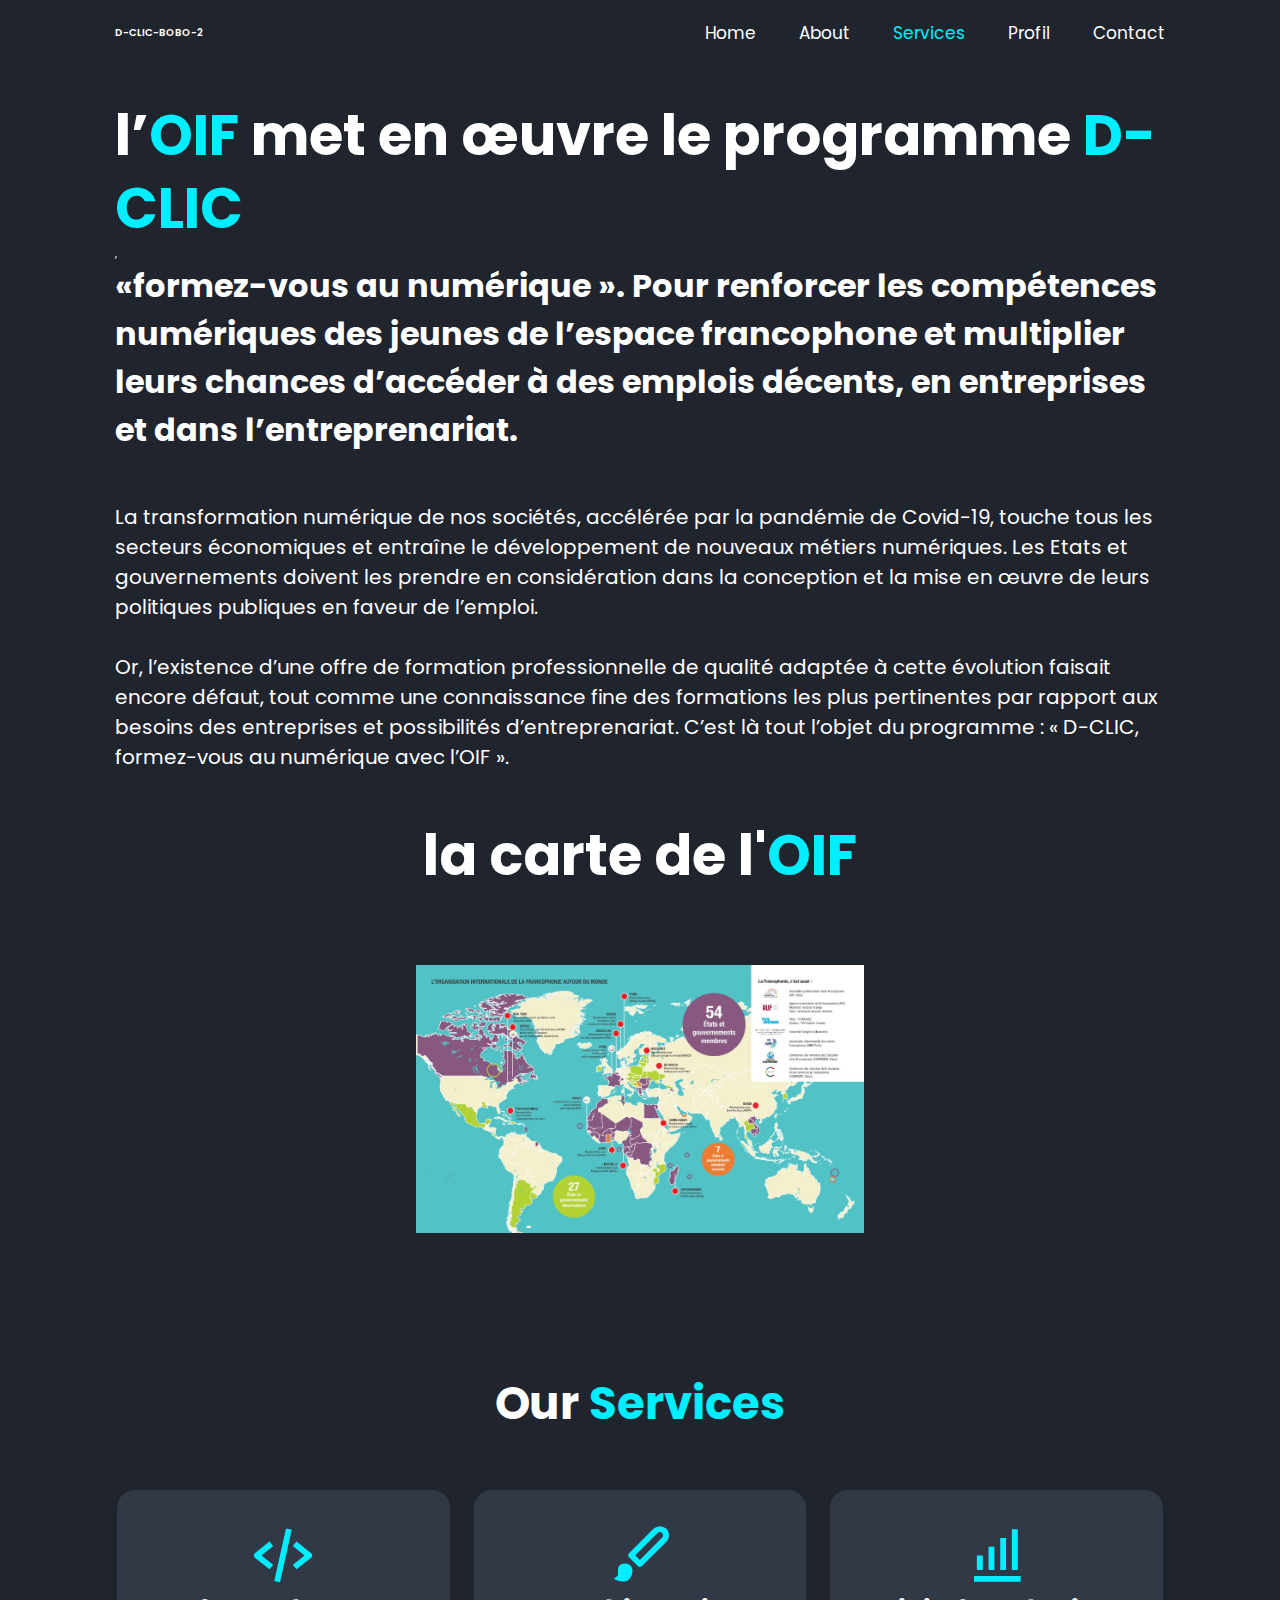
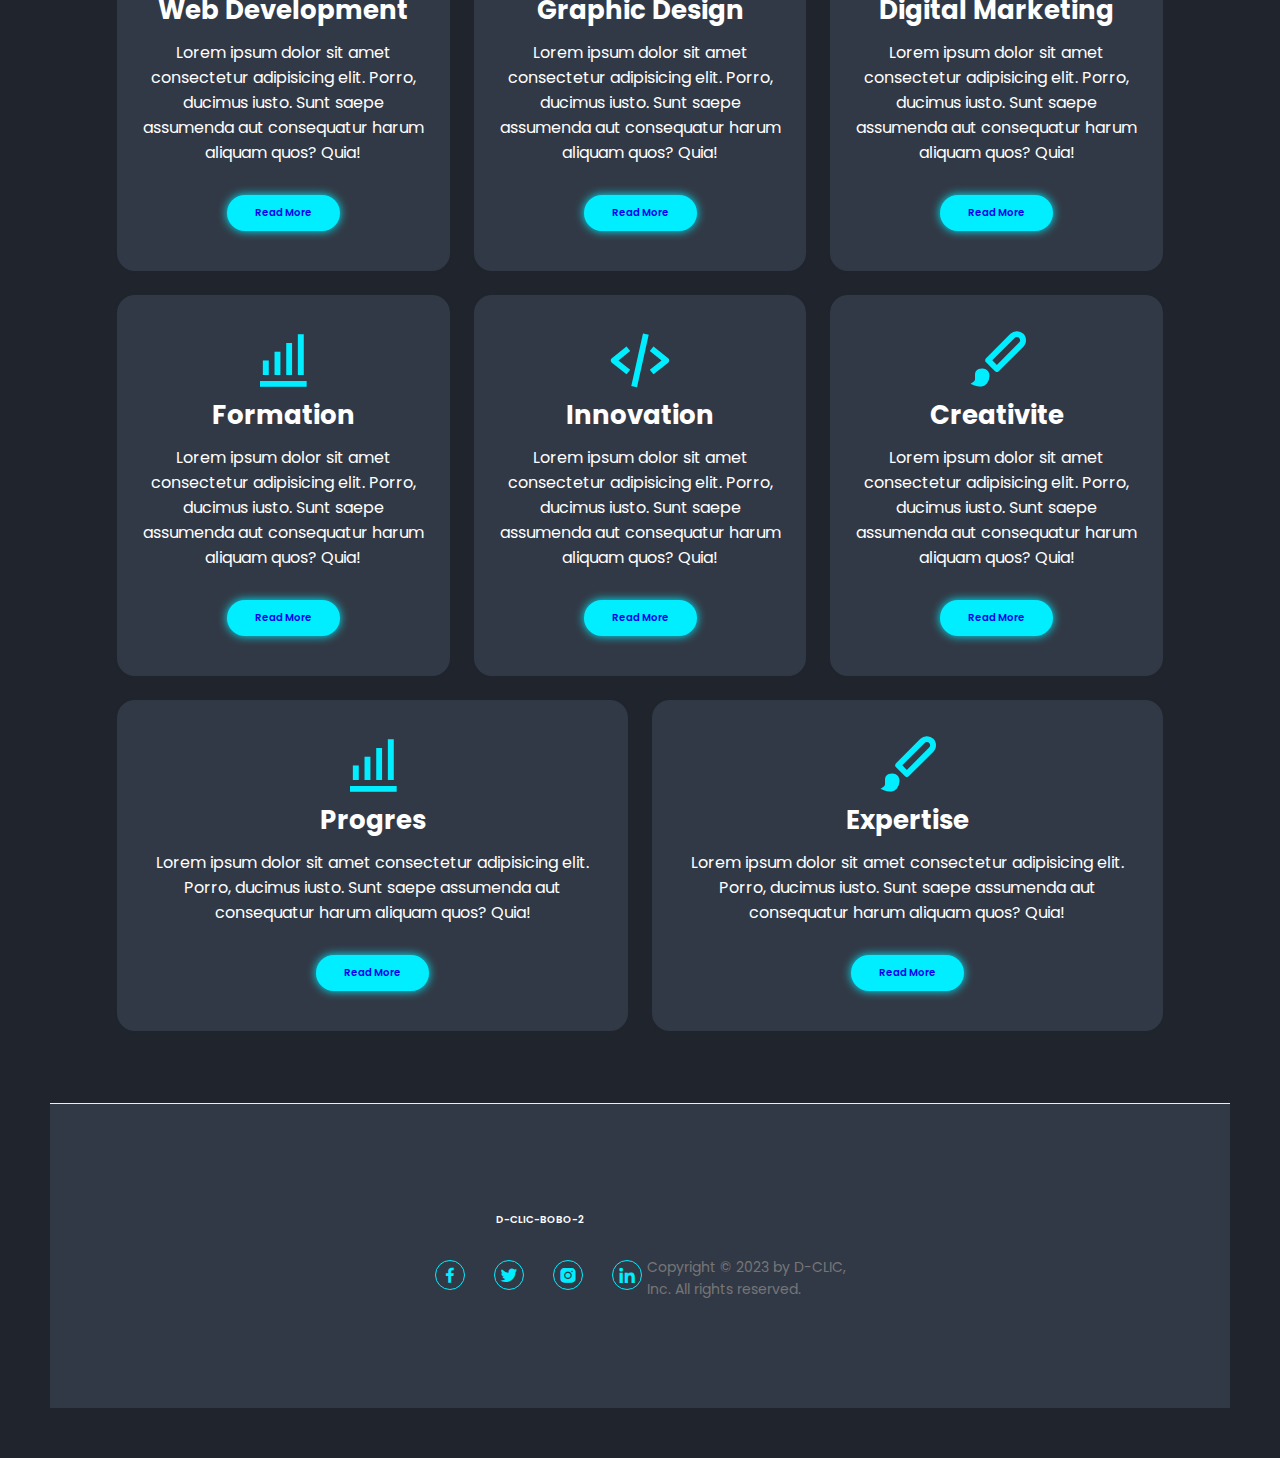
<file: Services.html>
<!DOCTYPE html>
<html lang="en">
<head>
    <meta charset="UTF-8">
    <meta http-equiv="X-UA-Compatible" content="IE=edge">
    <meta name="viewport" content="width=device-width, initial-scale=1.0">
    <title>D-CLIC-BOBO-2</title>

    <!--box icons-->
    <link href="https://unpkg.com/boxicons@2.1.4/css/boxicons.min.css"  rel="stylesheet">

    <!--lien css-->
    <link rel="stylesheet" href="style.css">
</head>
<body>

    <!--header design-->
    <header class="header">
        <a href="#" class="logo">D-CLIC-BOBO-2</a>

        <i class="bx bx-menu" id="menu-icon"></i>

        <nav class="navbar">
            <a href="index.html">Home</a>
            <a href="./About.html">About</a>
            <a href="./Services.html" class="active">Services</a>
            <a href="./Profil.html">Profil</a>
            <a href="./Contact.html">Contact</a>  
        </nav>

    </header>

    <!--services section design-->
    <section class="home-services">
        <h1>l’<span>OIF</span> met en œuvre le programme <span> D-CLIC</h1></span>, 
            <h3>«formez-vous au numérique ».
            Pour renforcer les compétences numériques des jeunes de l’espace francophone et multiplier leurs chances d’accéder 
            à des emplois décents, en entreprises et dans l’entreprenariat.</h3><br><br><br>
            <p>
                La transformation numérique de nos sociétés, accélérée par la pandémie de Covid-19, touche tous les secteurs
                 économiques et entraîne le développement de nouveaux métiers numériques. Les Etats et gouvernements doivent 
                 les prendre en considération dans la conception et la mise en œuvre de leurs politiques publiques en faveur de l’emploi.<br><br>

                Or, l’existence d’une offre de formation professionnelle de qualité adaptée à cette évolution faisait encore défaut, tout 
                comme une connaissance fine des formations les plus pertinentes par rapport aux besoins des entreprises et possibilités 
                d’entreprenariat. C’est là tout l’objet du programme : « D-CLIC, formez-vous au numérique avec l’OIF ».
            </p><br><br><br>
            <h1 class="centre">
                la carte de l'<span>OIF</span><br><br>
                <div class="home-img">
                    <img src="Carte.jpg" alt="">
                </div>
            </h1>
    </section>
    <section class="services" id="services">
        <h2 class="heading">Our <span>Services</span></h2>
        <div class="services-container">

            <div class="services-box">
                <i class="bx bx-code-alt"></i>
                <h3>Web Development</h3>
                <p>Lorem ipsum dolor sit amet consectetur adipisicing elit. Porro, ducimus iusto.
                     Sunt saepe assumenda aut consequatur harum aliquam quos? Quia!</p>
                <a href="#" class="btn">Read More</a>
            </div>

            <div class="services-box">
                <i class="bx bxs-paint"></i>
                <h3>Graphic Design</h3>
                <p>Lorem ipsum dolor sit amet consectetur adipisicing elit. Porro, ducimus iusto.
                     Sunt saepe assumenda aut consequatur harum aliquam quos? Quia!</p>
                <a href="#" class="btn">Read More</a>
            </div>

            <div class="services-box">
                <i class="bx bx-bar-chart-alt"></i>
                <h3>Digital Marketing</h3>
                <p>Lorem ipsum dolor sit amet consectetur adipisicing elit. Porro, ducimus iusto.
                     Sunt saepe assumenda aut consequatur harum aliquam quos? Quia!</p>
                <a href="#" class="btn">Read More</a>
            </div>

            <div class="services-box">
                <i class="bx bx-bar-chart-alt"></i>
                <h3>Formation</h3>
                <p>Lorem ipsum dolor sit amet consectetur adipisicing elit. Porro, ducimus iusto.
                     Sunt saepe assumenda aut consequatur harum aliquam quos? Quia!</p>
                <a href="#" class="btn">Read More</a>
            </div>

            <div class="services-box">
                <i class="bx bx-code-alt"></i>
                <h3>Innovation</h3>
                <p>Lorem ipsum dolor sit amet consectetur adipisicing elit. Porro, ducimus iusto.
                     Sunt saepe assumenda aut consequatur harum aliquam quos? Quia!</p>
                <a href="#" class="btn">Read More</a>
            </div>

            <div class="services-box">
                <i class="bx bxs-paint"></i>
                <h3>Creativite</h3>
                <p>Lorem ipsum dolor sit amet consectetur adipisicing elit. Porro, ducimus iusto.
                     Sunt saepe assumenda aut consequatur harum aliquam quos? Quia!</p>
                <a href="#" class="btn">Read More</a>
            </div>

            <div class="services-box">
                <i class="bx bx-bar-chart-alt"></i>
                <h3>Progres</h3>
                <p>Lorem ipsum dolor sit amet consectetur adipisicing elit. Porro, ducimus iusto.
                     Sunt saepe assumenda aut consequatur harum aliquam quos? Quia!</p>
                <a href="#" class="btn">Read More</a>
            </div>

            <div class="services-box">
                <i class="bx bxs-paint"></i>
                <h3>Expertise</h3>
                <p>Lorem ipsum dolor sit amet consectetur adipisicing elit. Porro, ducimus iusto.
                     Sunt saepe assumenda aut consequatur harum aliquam quos? Quia!</p>
                <a href="#" class="btn">Read More</a>
            </div>
        </div>
    </section>
    
    <footer class="footer">
        <div class="container-foot">
            <div>
                <a href="#" class="logo">D-CLIC-BOBO-2</a>
                <ul class="social-links">
                    <li>
                      <a class="footer-link" href="#"
                        ><i class="bx bxl-facebook"></i></a>
                    </li>
                    <li>
                      <a class="footer-link" href="#"
                        ><i class="bx bxl-twitter"></i></a>
                    </li>
                    <li>
                      <a class="footer-link" href="#"
                        ><i class="bx bxl-instagram-alt"></i></a>
                    </li>
                    <li>
                      <a class="footer-link" href="#"
                        ><i class="bx bxl-linkedin"></i></a>
                    </li>
                </ul>
            </div>
            <p class="copyright">
                Copyright &copy; 2023 by D-CLIC,<br> Inc. All rights reserved.
              </p>
        </div>
    </footer>

    <script src="style.css"></script>
</body>
</html>
</file>
<file: style.css>
@import url('https://fonts.googleapis.com/css2?family=poppins:wght@300;400;500;600;700;800;900&display=swap');

* {
    margin: 0;
    padding: 0;
    font-family: 'poppins', sans-serif;
    box-sizing: border-box;
    text-decoration: none;
    border: none;
    outline: none;
    scroll-behavior: smooth;
}

:root {
    --bg-color: #1f242d;
    --second-bg-color: #323946;
    --text-color: #fff;
    --main-color: #0ef;
}

html {
    font-size: 62.5%;
    overflow-x: hidden;
}

body {
    background: var(--bg-color);
    color: var(--text-color);
}

section {
    min-height: 100vh;
    padding: 10rem 9% 2rem;
}

.header {
    position: fixed;
    top: 0;
    left: 0;
    width: 100%;
    padding: 2rem 9%;
    background: var(--bg-color);
    display: flex;
    justify-content: space-between;
    align-items: center;
    z-index: 100;
}

.header.sticky {
  border-bottom: .1rem solid rgba(0, 0, 0, .2);
}

.logo {
    font-style: 2.5rem;
    color: var(--text-color);
    font-weight: 600;
    cursor: default;
}

.navbar a {
    font-size: 1.7rem;
    color: var(--text-color);
    margin-left: 4rem;
    transform: .3s;
}

.navbar a:hover,
.navbar a.active {
    color: var(--main-color);
}

#menu-icon {
    font-size: 3.6rem;
    color: var(--text-color);
    display: none;
}

.home {
    display: flex;
    justify-content: center;
    align-items: center;
}

.home-img img {
    width: 35vw;
    animation: floatImage 4s ease-in-out infinite;
}

@keyframes floatImage {
  0% {
    transform: translateY(0);
  }
  50% {
    transform: translateY(-2.4rem);
  }
  100% {
    transform: translateY(0);
  }
}

.home-content h3 {
    font-size: 3.2rem;
    font-weight: 700;
    color: var(--text-color);
}

.home-content h3:nth-of-type(2) {
    margin-bottom: 2rem;
}

span {
    color: var(--main-color);
}

.home-content h1 {
    font-size: 5.6rem;
    font-weight: 700;
    line-height: 1.3; 
    color: var(--text-color);
}

.home-content p {
    font-size: 1.6rem;
}

.social-media a {
    display: inline-flex;
    justify-content: center;
    align-items: center;
    width: 4rem;
    height: 4rem;
    background: transparent;
    border: .2rem solid var(--main-color);
    border-radius: 50%;
    font-size: 2rem;
    color: var(--main-color);
    margin: 3rem 1.5rem 3rem 0;
    transition: .5s ease; 
}

.social-media a:hover {
    background: var(--main-color);
    color:  var(--second-bg-color);
    box-shadow: 0 0 1rem var(--main-color);
}

#inputs {
  background: #fff;
  margin-right: 340px;
  margin-left: 340px;
}

.content a input {
  background: #fff;
  margin: 2rem;
  height: 5rem;
  background-color: #fff;
  text-align: center;
  border: 1px solid black;
  border-radius: 5px;
}

.content {
  justify-content: center;
  align-items: center;
}

.cont {
  background: #fff;
  margin-right: 425px;
}

.body {
    display: flex;
    justify-content: center;
    align-items: center;
    height: 100vh;
    padding: 12.8rem 0;
    border-top: 1px solid #eee;
}

.home-services h3 {
    font-size: 3.2rem;
    font-weight: 700;
    color: var(--text-color);
}

.home-services h1 {
    font-size: 5.6rem;
    font-weight: 700;
    line-height: 1.3; 
    color: var(--text-color);
}

.home-services p {
  font-size: 2rem;
}

.home-services .centre {
  justify-content: center;
  align-items: center;
  text-align: center;
}

.home-profil h3 {
  font-size: 3.2rem;
}

.home-profil h1 {
  font-size: 5.6rem;
  font-weight: 700;
  line-height: 1.3;
  text-align: center;
  color: var(--main-color);
}

.home-profil .home-img img {
  justify-content: center;
  align-items: center;
  text-align: center;
}

/*caroussel*/
.caroussel {
    width: 740px;
    overflow: auto;
    border: 2px solid #0ef;
    margin-right: 20%;
}

.images {
    display: flex;
    animation-duration: 10s;
    animation-name: mesImages;
    animation-iteration-count: infinite;
}

@keyframes mesImages {
    0% {
        transform: translateX(0);
    }
    25% {
        transform: translateX(-640px);
    }
    50% {
        transform: translateX(-1280);
    }
    75% {
        transform: translateX(-1920);
    }
    100% {
        transform: translateX(0);
    }
}

.caroussel p {
    padding: 10%;
    font-size: 2rem;
}
/*fin caroussel*/

.body h3 {
    font-size: 2.2rem;
    font-weight: 600;
    margin-left: 20%;
}

/*footer*/
.footer .container-foot .social-links a {
    display: flex;
    flex-direction: column;
    justify-content: center;
    align-items: center;
    width: 3rem;
    height: 3rem;
    background: transparent;
    border: .1rem solid var(--main-color);
    border-radius: 50%;
    font-size: 2rem;
    color: var(--main-color);
    margin: 1rem 0.5rem 1rem 0;
    transition: .5s ease; 
}

.footer {
    padding: 10.8rem 0;
    margin: 5rem;
    border-top: 1px solid #eee;
    background: var(--second-bg-color);
  }

  .container-foot {
    display: flex;
    justify-content: center;
    align-items: center;
    grid-template-columns: 1.5fr 1.5fr 1fr 1fr 1fr;
  }

  .footer .logo {
    display: flex;
    align-items: center;
    justify-content: center;
    margin-bottom: 2.2rem;
  }

  .social-links {
    list-style: none;
    display: flex;
    gap: 2.4rem;
  }
  
  .social-icon {
    height: 2.4rem;
    width: 2.4rem;
  }
  
  .copyright {
    font-size: 1.4rem;
    line-height: 1.6;
    color: #767676;
    margin-top: auto;
  }
  /*fin footer*/

  /*bouton*/
  .btn {
    display: inline-block;
    padding: 1rem 2.8rem;
    background: var(--main-color);
    border-radius: 4rem;
    box-shadow: 0 0 1rem var(--main-color);
    font-style: 1.6em;
    font-weight: 600;
    transition: .5s ease;
  }

  .btn:hover {
    box-shadow: none;
  }
  /*fin bouton*/

  /*section about debut*/
  .about {
    display: flex;
    justify-content: center;
    align-items: center;
    gap: 2rem;
    background: var(--second-bg-color);
  }

  .about-img img {
    width: 20vw;
    border-radius: 20px;
  }

  .heading {
    text-align: center;
    font-size: 4.5rem;
  }

  .about-content h2 {
    text-align: left;
    line-height: 1.2;
  }

  .about-content h3 {
    font-size: 2.8rem;
    /*font-weight: 700;
    color: var(--text-color);*/
  }

  .about-content p {
    font-size: 1.8rem;
    margin: 2rem 0 3rem;
  }


  .about-content h2 {
    font-size: 3.5rem;
    font-weight: 700;
    text-align: left;
    line-height: 1.3; 
    color: var(--text-color);
  }

  .about-content {
    align-items: center;
    justify-content: center;
    text-align: center;
    padding-top: 35px;
    line-height: 1.3;
  }

  
  .about-content .heading {
    justify-content: center;
    align-items: center;
    text-align: center;
  }

  .about .col .card-title {
    color: var(--second-bg-color);
    font-size: 3rem;
  }
  
  .about .col .card-text {
    color: #323946;
    font-size: 1.3rem;
  }

  .about .dev {
    font-size: 5rem;  
    align-items: center;
    justify-content: center;
    text-align: center;
  }
  /*section about finish*/

  /*section services*/
 .services h2 {
  margin-bottom: 5rem;
 }

 .services-container {
  display: flex;
  justify-content: center;
  align-items: center;
  flex-wrap: wrap;
  gap: 2rem;
 }

 .services-container .services-box {
  flex: 1 1 30rem;
  background: var(--second-bg-color);
  padding: 3rem 2rem 4rem;
  border-radius: 2rem;
  text-align: center;
  border: .2rem solid var(--bg-color);
  transition: .5s ease;
 }

 .services-container .services-box:hover {
  border-color: var(--main-color);
  transform: scale(1.02);
 }

 .services-box i {
  font-size: 7rem;
  color: var(--main-color);
 }

 .services-box h3 {
  font-size: 2.6rem;
 }

 .services-box p {
  font-size: 1.6rem;
  margin: 1rem 0 3rem;
 }
 /*fin section services*/

 /*start section profil*/
 .profil {
  background: var(--second-bg-color);
 }

 .profil h2 {
  margin-bottom: 4rem;
 }

 .profil-container {
  display: grid;
  grid-template-columns: repeat(3,1fr);
  align-items: center;
  gap: 2.5rem;
 }

 .profil-container .profil-box {
  position: relative;
  border-radius: 2rem;
  box-shadow: 0 0 1rem var(--bg-color);
  overflow: hidden;
  display: flex;
 }

 .profil-box img {
  width: 100%;
 }

 .profil-box img {
  width: 100%;
  transition: .5s ease;
 }

 .profil-box:hover img {
  transform: scale(1.1);
 }

 .profil-box .profil-layer {
  position: absolute;
  bottom: 0;
  left: 0;
  width: 100%;
  height: 100%;
  background: linear-gradient(rgba(0, 0, 0, .1), var(--main-color));
  display: flex;
  justify-content: center;
  align-items: center;
  flex-direction: column;
  text-align: center;
  padding: 0 4rem;
  transform: translateX(100%);
  transition: .5s ease;
 }

 .profil-box:hover .profil-layer {
  transform: translateY(0);
 }

 .profil-layer h4 {
  font-size: 3rem;
 }

 .profil-layer p {
  font-size: 1.6rem;
  margin: .3rem 0 1rem;
 }

 .profil-layer a {
  display: inline-flex;
  justify-content: center;
  align-items: center;
  width: 5rem;
  height: 5rem;
  background: var(--text-color);
  border-radius: 50%;
 }

 .profil-layer a i {
  font-size: 2rem;
  color: var(--second-bg-color);
 }
 /*end profil section*/

 /*contact section start*/
 .contact h2 {
  margin-bottom: 3rem;
 }

 .contact form {
  min-width: 70rem;
  margin: 1rem auto;
  text-align: center;
  margin-bottom: 3rem;
 }

 .contact form .input-box {
  display: flex;
  justify-content: space-between;
  flex-wrap: wrap;
 }

 .contact form .input-box input,
 .contact form textarea {
  width: 100%;
  padding: 1.5rem;
  font-size: 1.6rem;
  color: var(--text-color);
  background: var(--second-bg-color);
  border-radius: .8rem;
  margin: .7rem 0;
 }

 .contact form .input-box input {
  width: 49%;
 }

 .contact form textarea {
  resize: none;
 }

 .contact form .btn {
  margin-top: 2rem;
  cursor: pointer;
 }

 .contact .headin {
  align-items: center;
  justify-content: center;
  text-align: center;
  font-size: 4rem;
 }


 /*BREAKPOINT*/

@media (max-width: 1200px) {
  html {
    font-size: 55%;
  }
}

@media (max-width: 991px) {
  .header {
    padding: 2rem 3%;
  }

  section {
    padding: 10rem 3% 2rem;
  }

  .footer {
    padding: 2rem 3%;
  }
}

@media (max-width: 768px) {
  #menu-icon {
    display: block;
  }

  .navbar {
    position: absolute;
    top: 100%;
    left: 0;
    width: 100%;
    padding: 1rem 3%;
    background: var(--bg-color);
    border-top: .1rem solid rgba(0, 0, 0, .2);
    box-shadow: 0 .5rem 1rem rgba(0, 0, 0, .2);
    display: none;
  }

  .navbar.active {
    display: block;
  }

  .navbar a {
    display: block;
    font-size: 2rem;
    margin: 3rem 0;
  }
}

@media (max-width: 300px) {
  html {
    font-size: 50%;
  }
  .home {
    flex-direction: column;
  }

  .home-img img {
    width: 50vw;
    margin-top: 4rem;
  }

  .body {
    flex-direction: column-reverse;
    grid-template-columns: 1fr;
    width: 50vw;
    justify-content: center;
    align-items: center;
    text-align: center;
  }

  .body.caroussel {
    width: 50vw;
    margin-top: 4rem;
  }

  .about {
    flex-direction: column-reverse;
  }

  .about-img {
    width: 50vw;
    margin-top: 2rem;
  }

  .profil-container {
    grid-template-columns: 1fr;
  }

  .contact form .input-box input {
    width: 100%;
  }

  .footer .container-foot icon {
    flex-direction: column;
  }
}
</file>
